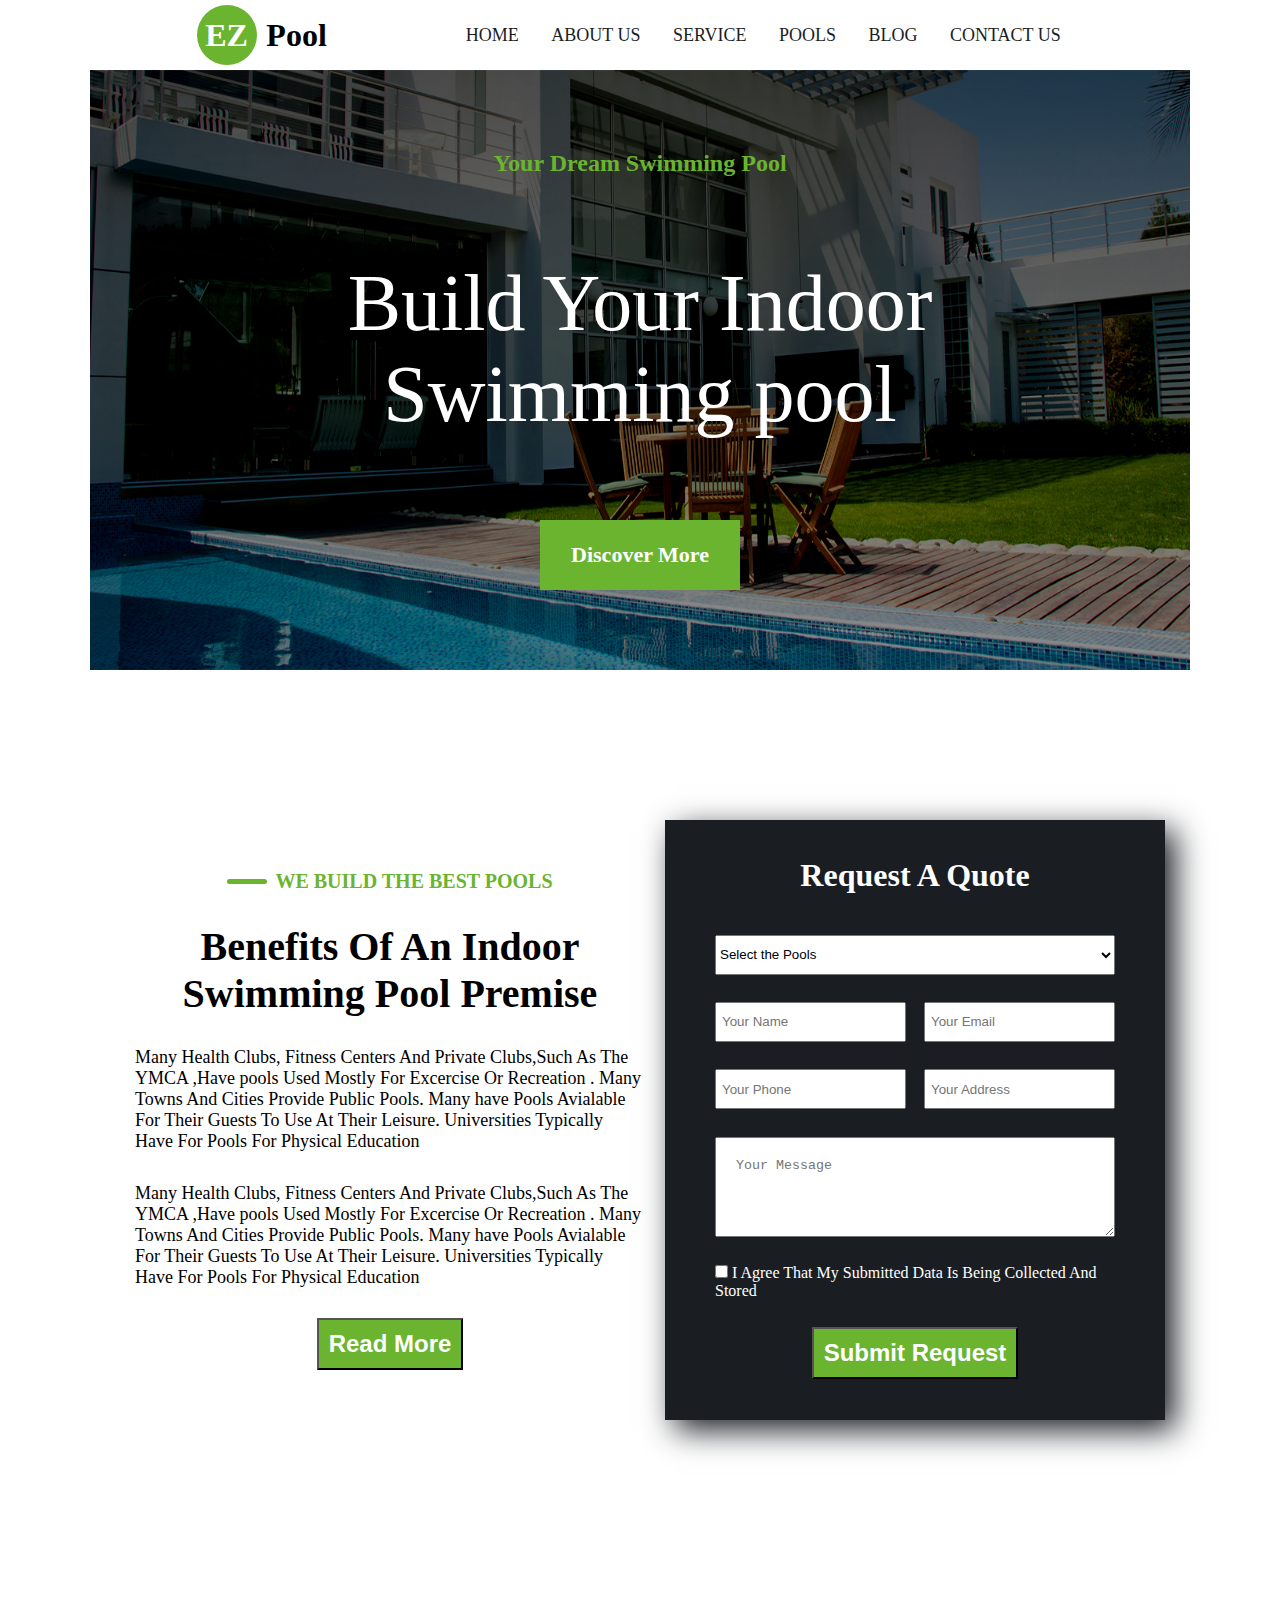
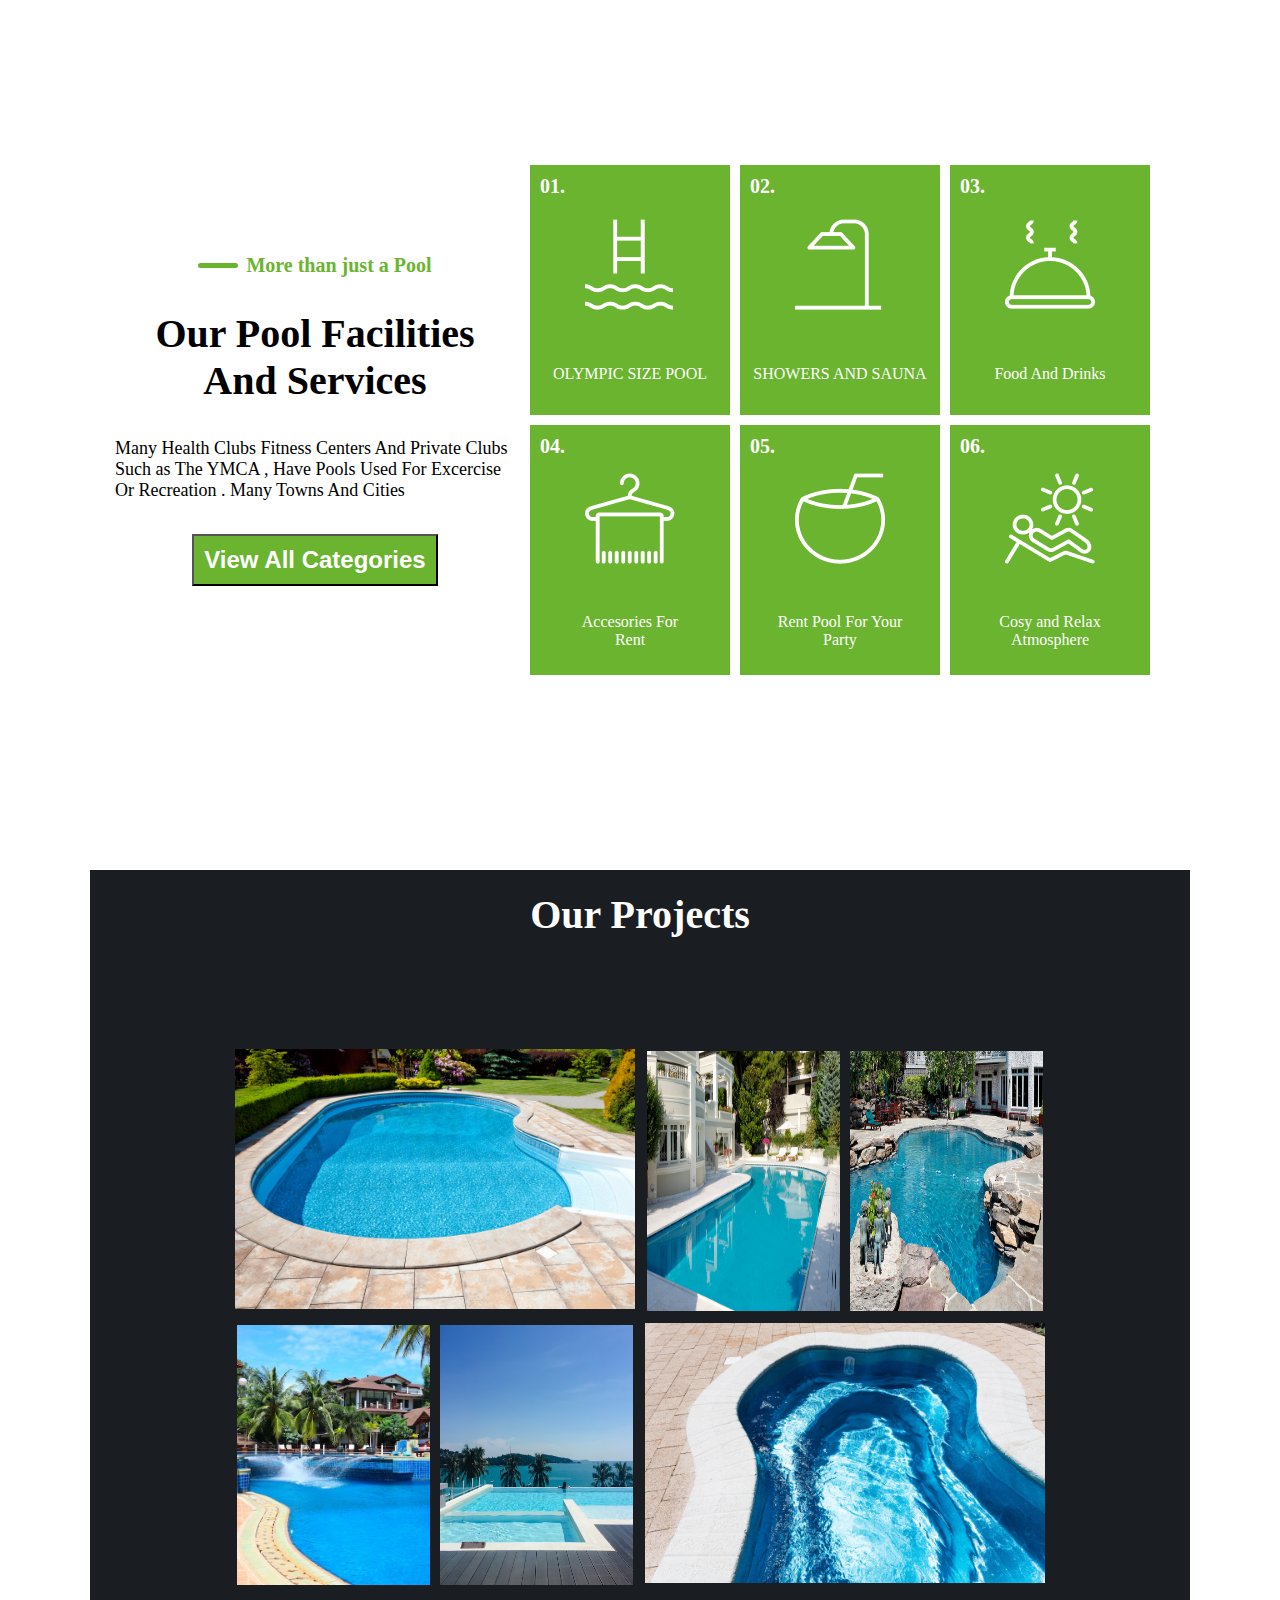
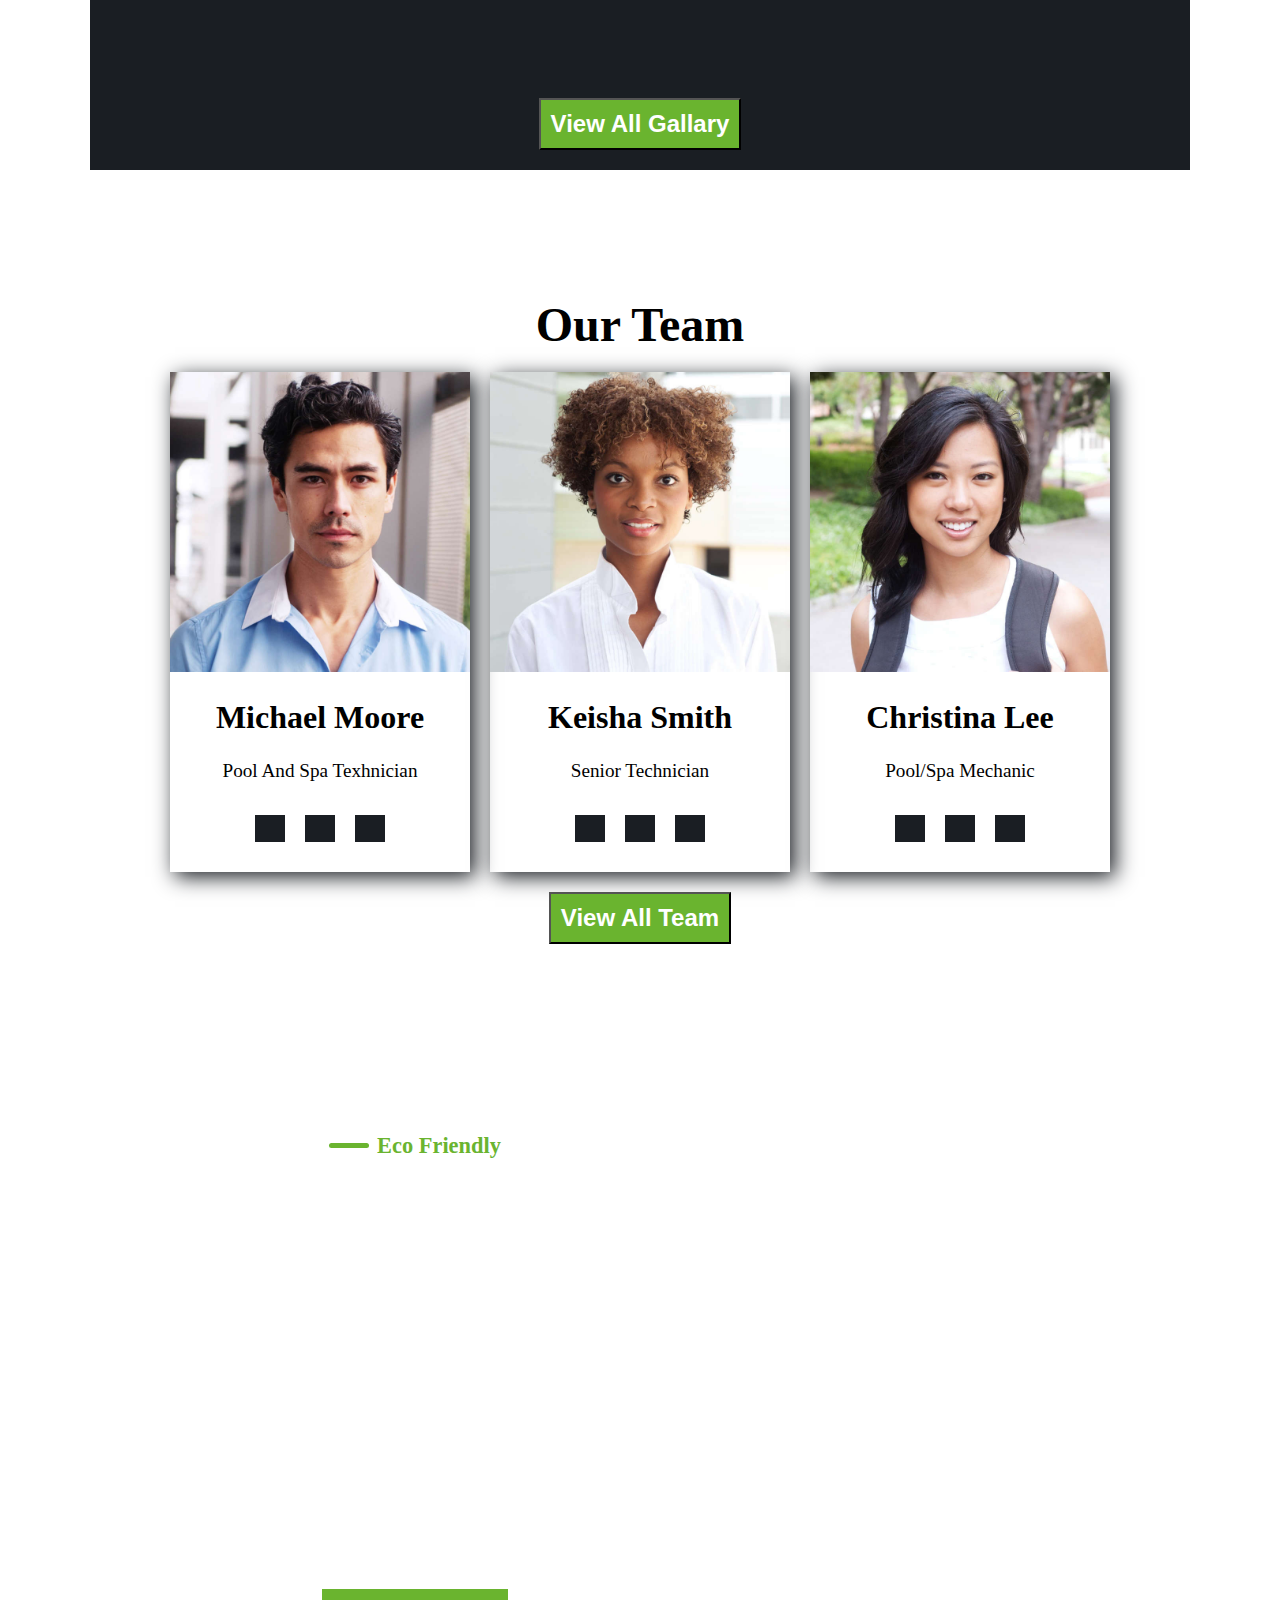
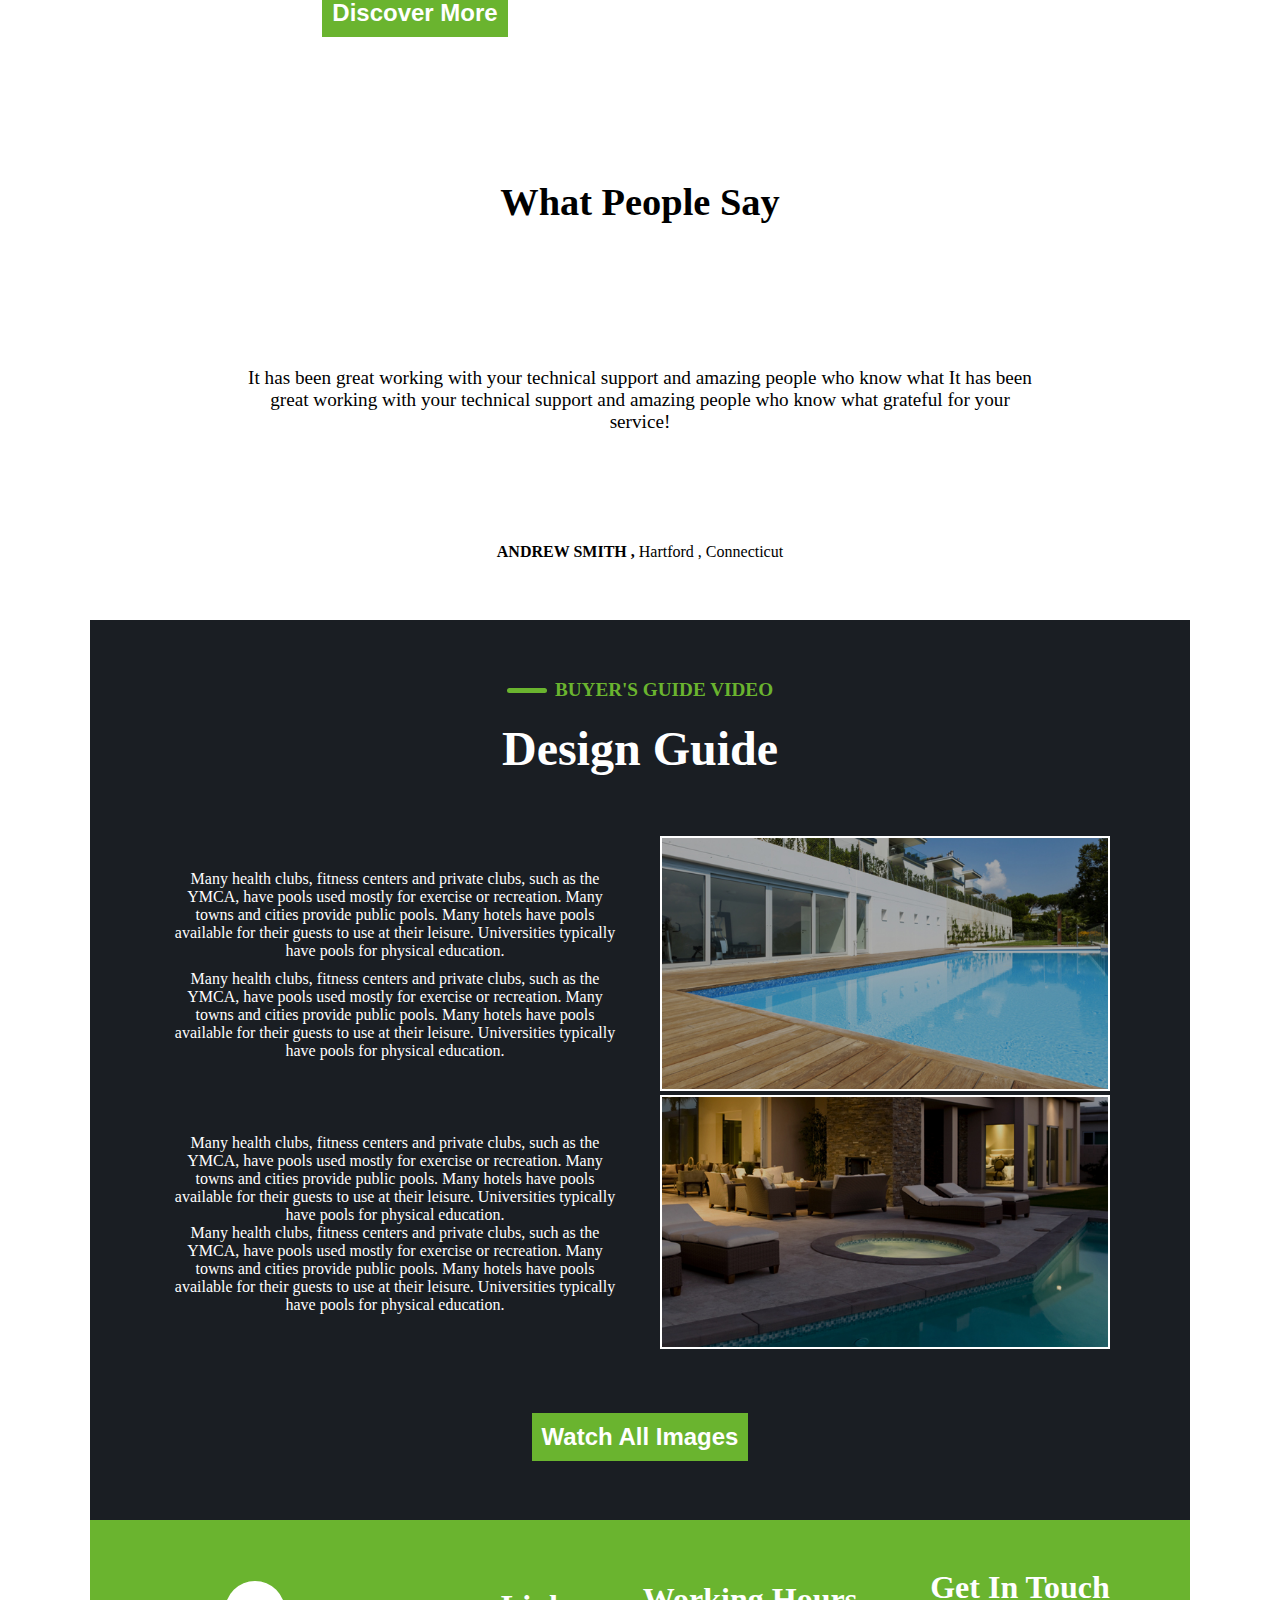
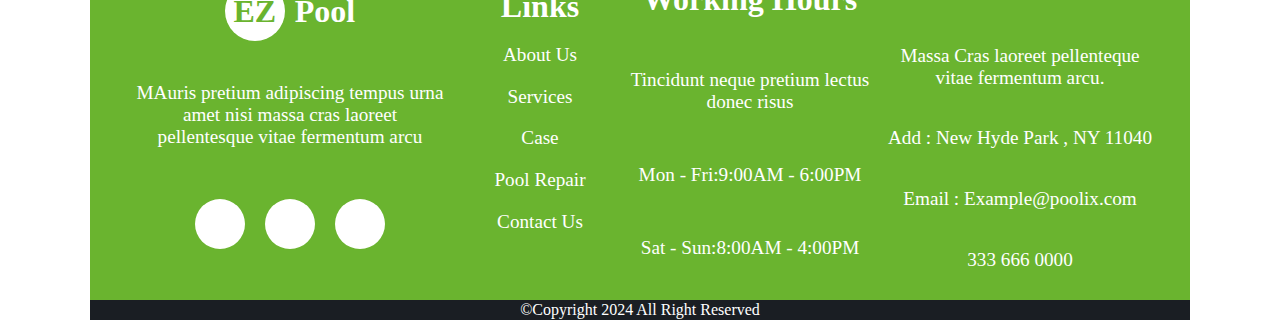
<file: index.html>
<!DOCTYPE html>
<html lang="en">
  <head>
    <meta charset="UTF-8" />
    <meta name="viewport" content="width=device-width, initial-scale=1.0" />
    <title>Swimming-pool</title>
    <link
      rel="stylesheet"
      href="https://cdnjs.cloudflare.com/ajax/libs/font-awesome/6.5.1/css/all.min.css"
      integrity="sha512-DTOQO9RWCH3ppGqcWaEA1BIZOC6xxalwEsw9c2QQeAIftl+Vegovlnee1c9QX4TctnWMn13TZye+giMm8e2LwA=="
      crossorigin="anonymous"
      referrerpolicy="no-referrer"
    />
    <link rel="stylesheet" href="index.css" />
  </head>
  <body>
    <div class="wrapper">
      <div class="home flex">
        <div class="home_nav flex">
          <div class="home_nav_logo flex">
            <div class="nav_logo flex">EZ</div>
            <div class="nav_description">Pool</div>
          </div>
          <div class="home_nav_link flex">
            <div class="Home">
              <a href="index.html">HOME</a>
            </div>
            <div class="about">
              <a href="about.html">ABOUT US</a>
            </div>
            <div class="service">
              <a href="service.html">SERVICE</a>
            </div>
            <div class="pool">
              <a href="pool.html">POOLS</a>
            </div>
            <div class="blog">
              <a href="blog.html">BLOG</a>
            </div>
            <div class="contact">
              <a href="contact.html">CONTACT US</a>
            </div>
          </div>
          <div class="nav_bar_link">
            <i class="fa-solid fa-bars"></i>
          </div>
          <div class="nav_bar_link_changer hidden">
            <div class="nav_bar_link_changer_icon flex">
              <div class="cross flex">
                <i class="crossmarked fa-solid fa-xmark"></i>
              </div>

              <div class="Home">
                <a href="index.html">HOME</a>
              </div>
              <div class="about">
                <a href="about.html">ABOUT US</a>
              </div>
              <div class="service">
                <a href="service.html">SERVICE</a>
              </div>
              <div class="pool">
                <a href="pool.html">POOLS</a>
              </div>
              <div class="blog">
                <a href="blog.html">BLOG</a>
              </div>
              <div class="contact">
                <a href="contact.html">CONTACT US</a>
              </div>
            </div>
          </div>
        </div>

        <div class="home_hero_section flex">
          <img
            loading="eager"
            class="hero_image"
            src="./assets/home_hero_section.png"
            alt="Hero section Image"
          />
          <div class="hero_description flex">
            <div class="hero_heading1">Your Dream Swimming Pool</div>
            <div class="hero_heading2">Build Your Indoor Swimming pool</div>
            <div class="hero_button flex">
              <span>Discover More</span>
            </div>
          </div>
        </div>
        <div class="home_benefits_requests flex">
          <div class="benefits flex">
            <div class="benefits_header flex">
              <div class="benefits_rectangle"></div>
              <div class="benefits_header_para">WE BUILD THE BEST POOLS</div>
            </div>
            <div class="benefits_main">
              Benefits Of An Indoor Swimming Pool Premise
            </div>
            <div class="benefits_para1">
              Many Health Clubs, Fitness Centers And Private Clubs,Such As The
              YMCA ,Have pools Used Mostly For Excercise Or Recreation . Many
              Towns And Cities Provide Public Pools. Many have Pools Avialable
              For Their Guests To Use At Their Leisure. Universities Typically
              Have For Pools For Physical Education
            </div>
            <div class="benefits_para2">
              Many Health Clubs, Fitness Centers And Private Clubs,Such As The
              YMCA ,Have pools Used Mostly For Excercise Or Recreation . Many
              Towns And Cities Provide Public Pools. Many have Pools Avialable
              For Their Guests To Use At Their Leisure. Universities Typically
              Have For Pools For Physical Education
            </div>
            <div class="benefits_readMore">
              <button>Read More</button>
            </div>
          </div>
          <div class="request flex">
            <h1>Request A Quote</h1>
            <form class="flex request_form">
              <div class="form_pool">
                <select name="Pools" id="">
                  <option value="#">Select the Pools</option>
                  <option value="Normal Pool">Normal Pool</option>
                  <option value="Fibreglass Pools">Fibreglass Pools</option>
                </select>
              </div>
              <div class="form_info flex">
                <input type="text" placeholder="Your Name" />
                <input type="text" placeholder="Your Email" />
              </div>
              <div class="form_addr flex">
                <input type="text" placeholder="Your Phone" />
                <input type="text" placeholder="Your Address" />
              </div>
              <div class="form_message flex">
                <textarea
                  name="Message"
                  cols="30"
                  rows="10"
                  placeholder="Your Message"
                ></textarea>
              </div>
              <div class="form_condition">
                <input type="checkbox" />
                <span
                  >I Agree That My Submitted Data Is Being Collected And
                  Stored</span
                >
              </div>
              <button>Submit Request</button>
            </form>
          </div>
        </div>
        <div class="services flex">
          <div class="services_categories flex">
            <div class="categories_header flex">
              <div class="categories_header_rectangle"></div>
              <div class="categories_header_description">
                More than just a Pool
              </div>
            </div>
            <div class="categories_main">
              Our Pool Facilities And <span>Services</span>
            </div>
            <div class="categories_description">
              Many Health Clubs Fitness Centers And Private Clubs Such as The
              YMCA , Have Pools Used For Excercise Or Recreation . Many Towns
              And Cities
            </div>
            <button>View All Categories</button>
          </div>
          <div class="services_details flex">
            <div class="services_box">
              <span class="num">01.</span>
              <div class="service_box_content flex">
                <img
                  loading="eager"
                  src="./assets/Link_1.png"
                  alt="Olympic Pool"
                />
                <div>OLYMPIC SIZE POOL</div>
              </div>
            </div>
            <div class="services_box">
              <span class="num">02.</span>
              <div class="service_box_content flex">
                <img loading="eager" src="./assets/Link_2.png" alt="SHOWERS" />
                <div>SHOWERS AND SAUNA</div>
              </div>
            </div>
            <div class="services_box">
              <span class="num">03.</span>
              <div class="service_box_content flex">
                <img loading="eager" src="./assets/Link_3.png" alt="Food" />
                <div>
                  <span>Food And Drinks</span>
                </div>
              </div>
            </div>
            <div class="services_box">
              <span class="num">04.</span>
              <div class="service_box_content flex">
                <img
                  loading="eager"
                  src="./assets/Link_4.png"
                  alt="Accesories"
                />
                <div class="box_content_descrip flex">
                  <span>Accesories For</span>
                  <span>Rent</span>
                </div>
              </div>
            </div>
            <div class="services_box">
              <span class="num">05.</span>
              <div class="service_box_content flex">
                <img
                  loading="eager"
                  src="./assets/Link_5.png"
                  alt="Rent Pool"
                />
                <div class="box_content_descrip flex">
                  <span>Rent Pool For Your</span>
                  <span>Party</span>
                </div>
              </div>
            </div>
            <div class="services_box">
              <span class="num">06.</span>
              <div class="service_box_content flex">
                <img
                  loading="eager"
                  src="./assets/Link_6.png"
                  alt="Cosy and Relax"
                />
                <div class="box_content_descrip flex">
                  <span>Cosy and Relax</span>
                  <span>Atmosphere</span>
                </div>
              </div>
            </div>
          </div>
        </div>
        <div class="home_projects flex">
          <h1>Our Projects</h1>
          <div class="projects_gallery flex">
            <div class="gallary_card gallary_card_full">
              <img loading="lazy" src="./assets/pool1.jpg" alt="Pool1" />
            </div>
            <div class="gallary_card flex gallary_card_half">
              <img loading="lazy" src="./assets/pool2.jpg" alt="Pool2" />

              <img loading="lazy" src="./assets/pool3.jpg" alt="Pool3" />
            </div>
            <div class="gallary_card flex gallary_card_half">
              <img loading="lazy" src="./assets/pool4.png" alt="Pool4" />

              <img loading="lazy" src="./assets/pool5.png" alt="Pool5" />
            </div>
            <div class="gallary_card gallary_card_full">
              <img loading="lazy" src="./assets/pool6.jpg" alt="Pool6" />
            </div>
          </div>
          <button>View All Gallary</button>
        </div>
        <div class="home_team flex">
          <h1>Our Team</h1>
          <div class="team_cards flex">
            <div class="team_card_info">
              <img loading="lazy" src="./assets/member1.jpg" alt="Michael" />

              <div class="card_info flex">
                <h2>Michael Moore</h2>
                <span>Pool And Spa Texhnician</span>
                <div class="card_info_links flex">
                  <div class="instagram">
                    <i
                      class="fa-brands fa-instagram"
                      style="color: #ffffff"
                    ></i>
                  </div>
                  <div class="x">
                    <i class="fa-brands fa-twitter" style="color: #ffffff"></i>
                  </div>
                  <div class="meta">
                    <i
                      class="fa-brands fa-facebook-f"
                      style="color: #ffffff"
                    ></i>
                  </div>
                </div>
              </div>
            </div>
            <div class="team_card_info">
              <img loading="lazy" src="./assets/member2.png" alt="Keisha" />

              <div class="card_info flex">
                <h2>Keisha Smith</h2>
                <span>Senior Technician</span>
                <div class="card_info_links flex">
                  <div class="instagram">
                    <i
                      class="fa-brands fa-instagram"
                      style="color: #ffffff"
                    ></i>
                  </div>
                  <div class="x">
                    <i class="fa-brands fa-twitter" style="color: #ffffff"></i>
                  </div>
                  <div class="meta">
                    <i
                      class="fa-brands fa-facebook-f"
                      style="color: #ffffff"
                    ></i>
                  </div>
                </div>
              </div>
            </div>
            <div class="team_card_info">
              <img loading="lazy" src="./assets/member3.png" alt="Christina" />

              <div class="card_info flex">
                <h2>Christina Lee</h2>
                <span>Pool/Spa Mechanic</span>
                <div class="card_info_links flex">
                  <div class="instagram">
                    <i
                      class="fa-brands fa-instagram"
                      style="color: #ffffff"
                    ></i>
                  </div>
                  <div class="x">
                    <i class="fa-brands fa-twitter" style="color: #ffffff"></i>
                  </div>
                  <div class="meta">
                    <i
                      class="fa-brands fa-facebook-f"
                      style="color: #ffffff"
                    ></i>
                  </div>
                </div>
              </div>
            </div>
          </div>
          <button>View All Team</button>
        </div>
        <div class="home_backyard">
          <img
            loading="lazy"
            src="./assets/Backyard_pool.jpg"
            alt="Backyard image"
          />
          <div class="backyard_content flex">
            <div class="backyard_header flex">
              <div class="backyard_header_rectangle"></div>
              <div class="backyard_header_description">Eco Friendly</div>
            </div>
            <div class="backyard_main">Backyard Pool Landscaping Idea</div>
            <div class="backyard_para">
              Many Health Clubs Fitness Centers And Private Clubs Such as The
              YMCA , Have Pools Used For Excercise Or Recreation . Many Towns
              And Cities Provide Public Pool . Many Have Pool Avialable for
              Their Guests To Use At Their Leisure .Universities Typiaclly Have
              Pools For Physical Education
            </div>
            <button>Discover More</button>
          </div>
        </div>
        <div class="people_reaction flex">
          <div class="people_reaction_header">What People Say</div>

          <div class="people_reaction_description flex">
            <div class="people_reaction_description_icon">
              <i class="fa-solid fa-quote-left" style="color: #6ab42f"></i>
            </div>
            <div class="people_reaction_description_content flex">
              <i class="fa-solid fa-left-long" style="color: #6ab42f"></i>
              <p>
                It has been great working with your technical support and
                amazing people who know what It has been great working with your
                technical support and amazing people who know what grateful for
                your service!
              </p>
              <i class="fa-solid fa-right-long" style="color: #6ab42f"></i>
            </div>
          </div>
          <div class="people_reaction_author flex">
            <span>ANDREW SMITH&nbsp;,&nbsp;</span>
            <p>Hartford , Connecticut</p>
          </div>
        </div>

        <div class="home_design_guide flex">
          <div class="home_design_guide_header flex">
            <div class="home_design_guide_header_video flex">
              <div class="home_design_guide_header_video_rectangle"></div>
              <div class="home_design_guide_header_video_description">
                BUYER'S GUIDE VIDEO
              </div>
            </div>
            <div class="home_design_guide_header_main">Design Guide</div>
          </div>
          <div class="home_design_guide_main">
            <div class="home_design_guide_main_upper flex">
              <div class="home_design_guide_main_upper_content flex">
                <p>
                  Many health clubs, fitness centers and private clubs, such as
                  the YMCA, have pools used mostly for exercise or recreation.
                  Many towns and cities provide public pools. Many hotels have
                  pools available for their guests to use at their leisure.
                  Universities typically have pools for physical education.
                </p>
                <p>
                  Many health clubs, fitness centers and private clubs, such as
                  the YMCA, have pools used mostly for exercise or recreation.
                  Many towns and cities provide public pools. Many hotels have
                  pools available for their guests to use at their leisure.
                  Universities typically have pools for physical education.
                </p>
              </div>
              <div class="home_design_guide_main_upper_image">
                <img
                  src="./assets/designguide1.jpg"
                  alt=""
                />
              </div>
            </div>
            <div class="home_design_guide_main_lower flex">
              <div class="home_design_guide_main_lower_content">
                <p>
                  Many health clubs, fitness centers and private clubs, such as
                  the YMCA, have pools used mostly for exercise or recreation.
                  Many towns and cities provide public pools. Many hotels have
                  pools available for their guests to use at their leisure.
                  Universities typically have pools for physical education.
                </p>
                <p>
                  Many health clubs, fitness centers and private clubs, such as
                  the YMCA, have pools used mostly for exercise or recreation.
                  Many towns and cities provide public pools. Many hotels have
                  pools available for their guests to use at their leisure.
                  Universities typically have pools for physical education.
                </p>
              </div>
              <div class="home_design_guide_main_lower_image">
                <img
                  src="./assets/designguide2.jpg"
                  alt=""
                />
              </div>
            </div>
          </div>
          <button>Watch All Images</button>
        </div>

        <div class="footer flex">
          <div class="footer_content flex">
            <div class="footer_about flex">
              <div class="footer_about_main home_nav_logo flex">
                <div class="nav_logo flex">EZ</div>
                <div class="nav_description">Pool</div>
              </div>
              <p>
                MAuris pretium adipiscing tempus urna amet nisi massa cras
                laoreet pellentesque vitae fermentum arcu
              </p>
              <div class="footer_about_links flex">
                <div class="foooter_facebook flex">
                  <i class="fa-brands fa-facebook-f" style="color: #6ab42f"></i>
                </div>
                <div class="footer_x flex">
                  <i class="fa-brands fa-twitter" style="color: #6ab42f"></i>
                </div>
                <div class="footer_linkden flex">
                  <i
                    class="fa-brands fa-linkedin-in"
                    style="color: #6ab42f"
                  ></i>
                </div>
              </div>
            </div>
            <div class="footer_link flex">
              <h1>Links</h1>
              <div class="footer_links flex">
                <span>About Us </span>
                <span>Services</span>
                <span>Case</span>
                <span>Pool Repair</span>
                <span>Contact Us</span>
              </div>
            </div>
            <div class="footer_hours flex">
              <h1>Working Hours</h1>
              <p>Tincidunt neque pretium lectus donec risus</p>
              <span>Mon - Fri:9:00AM - 6:00PM</span>
              <span>Sat - Sun:8:00AM - 4:00PM</span>
            </div>
            <div class="footer_contact flex">
              <h1>Get In Touch</h1>
              <p>Massa Cras laoreet pellenteque vitae fermentum arcu.</p>
              <span>Add : New Hyde Park , NY 11040</span>
              <span>Email : Example@poolix.com</span>
              <span>333 666 0000</span>
            </div>
          </div>
          <div class="footer_copyright flex">
            <span> &copy;Copyright 2024 All Right Reserved </span>
          </div>
        </div>
      </div>
    </div>
    <script src="index.js"></script>
  </body>
</html>
</file>
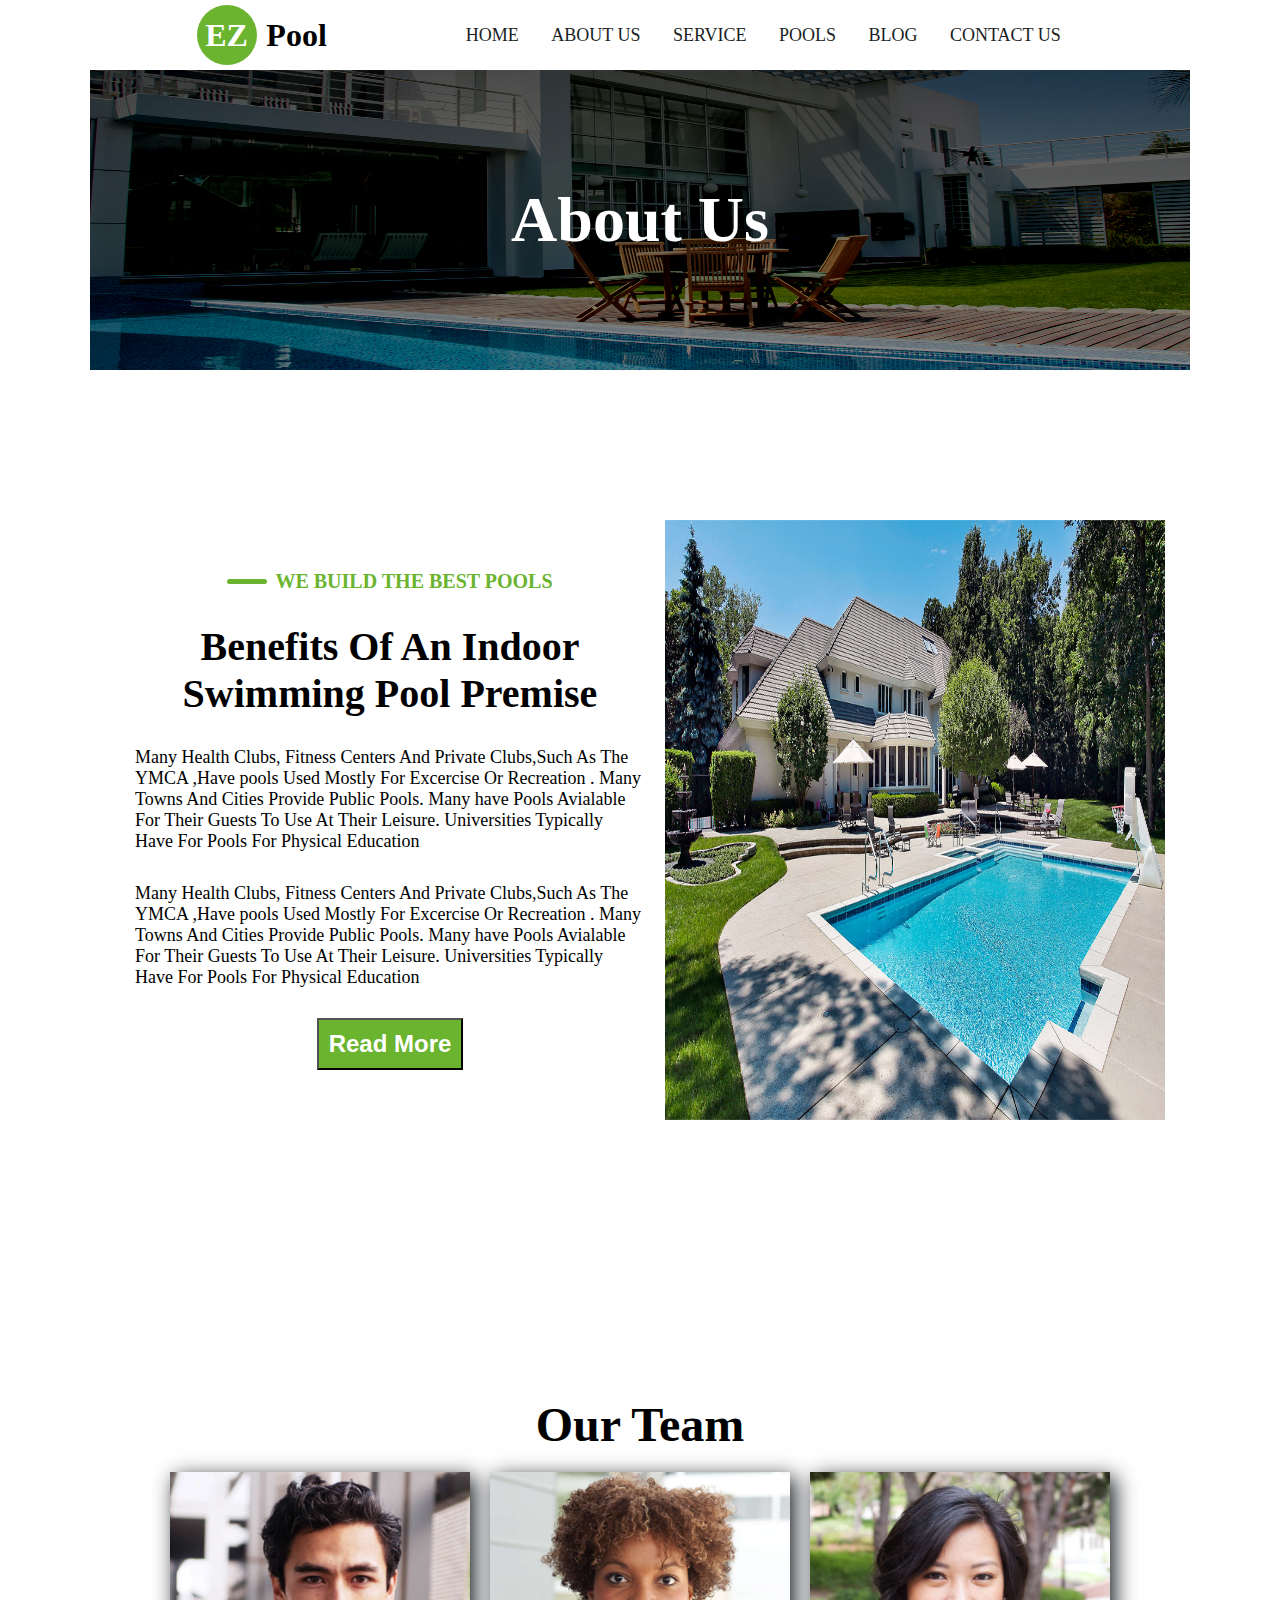
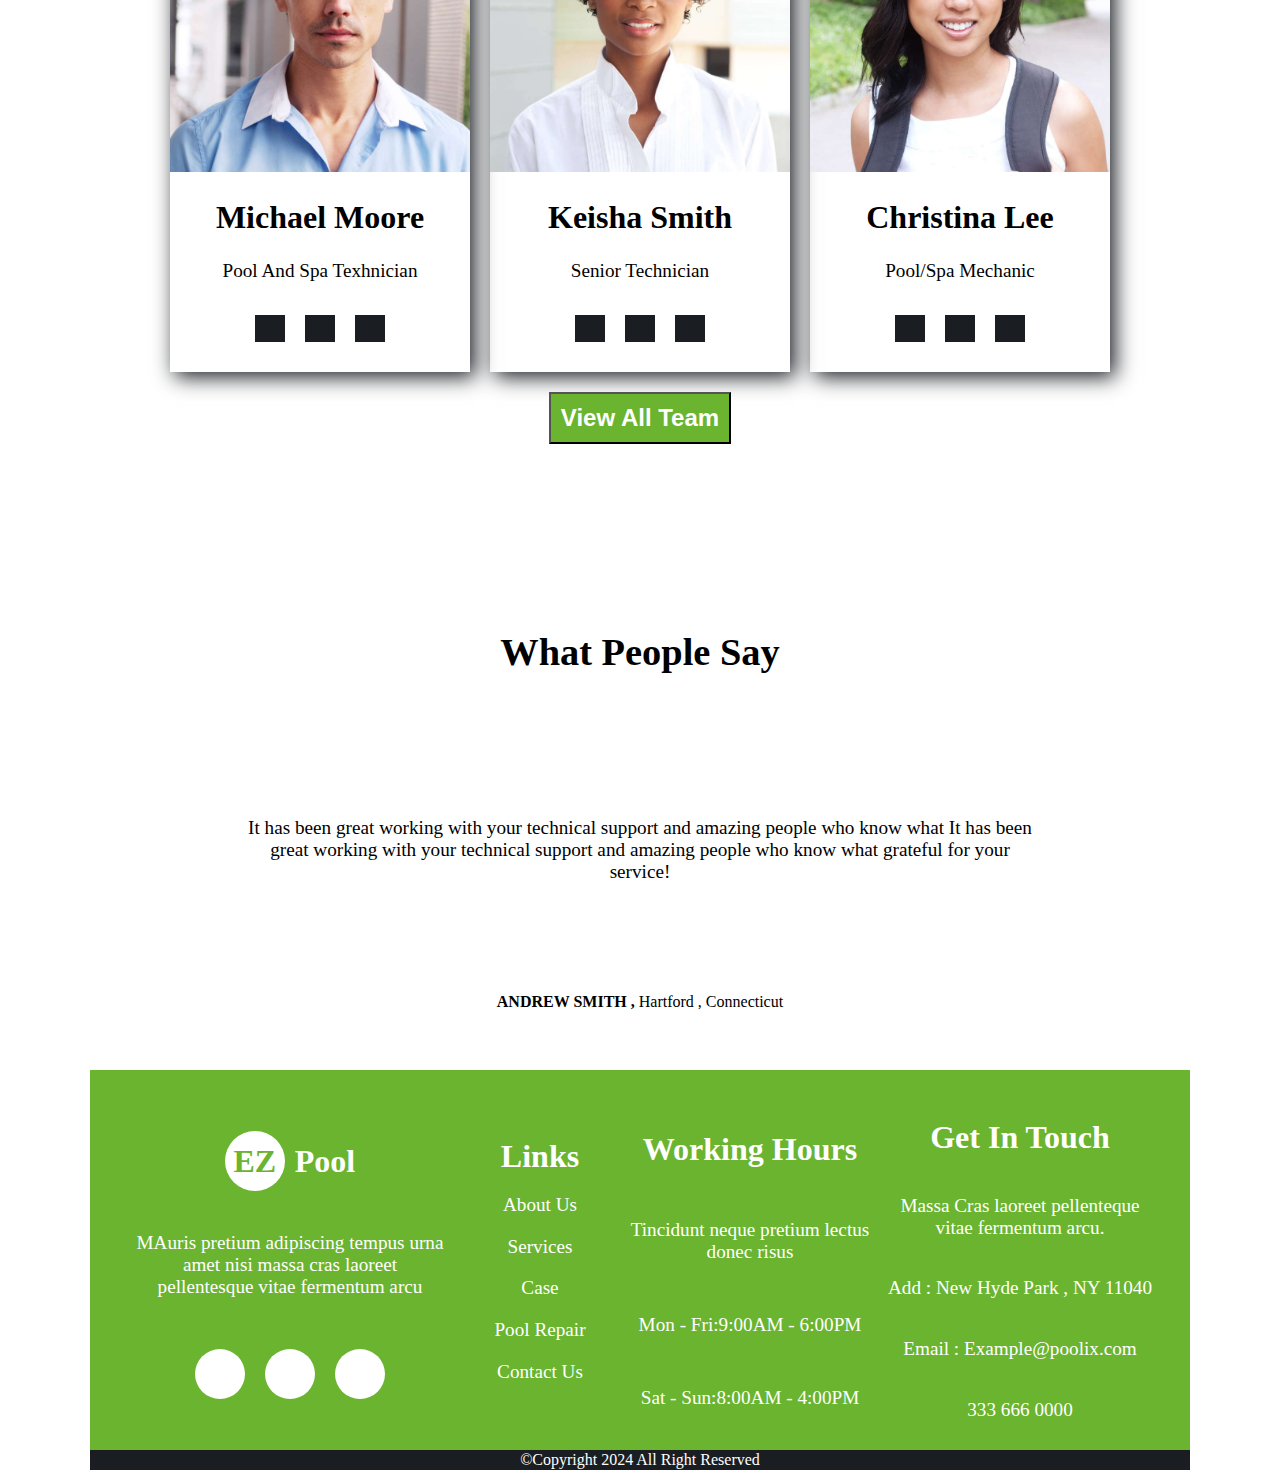
<file: about.html>
<!DOCTYPE html>
<html lang="en">
  <head>
    <meta charset="UTF-8" />
    <meta name="viewport" content="width=device-width, initial-scale=1.0" />
    <title>About us</title>
    <link
      rel="stylesheet"
      href="https://cdnjs.cloudflare.com/ajax/libs/font-awesome/6.5.1/css/all.min.css"
      integrity="sha512-DTOQO9RWCH3ppGqcWaEA1BIZOC6xxalwEsw9c2QQeAIftl+Vegovlnee1c9QX4TctnWMn13TZye+giMm8e2LwA=="
      crossorigin="anonymous"
      referrerpolicy="no-referrer"
    />
    <link rel="stylesheet" href="index.css" />
  </head>
  <body>
    <div class="wrapper">
      <div class="about_page home">
        <div class="home_nav flex">
          <div class="home_nav_logo flex">
            <div class="nav_logo flex">EZ</div>
            <div class="nav_description">Pool</div>
          </div>
          <div class="home_nav_link flex">
            <div class="Home">
              <a href="index.html">HOME</a>
            </div>
            <div class="about">
              <a href="about.html">ABOUT US</a>
            </div>
            <div class="service">
              <a href="service.html">SERVICE</a>
            </div>
            <div class="pool">
              <a href="pool.html">POOLS</a>
            </div>
            <div class="blog">
              <a href="blog.html">BLOG</a>
            </div>
            <div class="contact">
              <a href="contact.html">CONTACT US</a>
            </div>
          </div>
          <div class="nav_bar_link">
            <i class="fa-solid fa-bars"></i>
          </div>
          <div class="nav_bar_link_changer hidden">
            <div class="nav_bar_link_changer_icon flex">
              <div class="cross flex">
                <i class="crossmarked fa-solid fa-xmark"></i>
              </div>

              <div class="Home">
                <a href="index.html">HOME</a>
              </div>
              <div class="about">
                <a href="about.html">ABOUT US</a>
              </div>
              <div class="service">
                <a href="service.html">SERVICE</a>
              </div>
              <div class="pool">
                <a href="pool.html">POOLS</a>
              </div>
              <div class="blog">
                <a href="blog.html">BLOG</a>
              </div>
              <div class="contact">
                <a href="contact.html">CONTACT US</a>
              </div>
            </div>
          </div>
        </div>
        <div class="about_hero_section flex">
          <img
            loading="eager"
            src="assets/home_hero_section.png"
            alt="Hero section Image"
          />
          <div class="about_hero_description flex">
            <h1>About Us</h1>
          </div>
        </div>
        <div class="home_benefits_requests flex">
          <div class="benefits flex">
            <div class="benefits_header flex">
              <div class="benefits_rectangle"></div>
              <div class="benefits_header_para">WE BUILD THE BEST POOLS</div>
            </div>
            <div class="benefits_main">
              Benefits Of An Indoor Swimming Pool Premise
            </div>
            <div class="benefits_para1">
              Many Health Clubs, Fitness Centers And Private Clubs,Such As The
              YMCA ,Have pools Used Mostly For Excercise Or Recreation . Many
              Towns And Cities Provide Public Pools. Many have Pools Avialable
              For Their Guests To Use At Their Leisure. Universities Typically
              Have For Pools For Physical Education
            </div>
            <div class="benefits_para2">
              Many Health Clubs, Fitness Centers And Private Clubs,Such As The
              YMCA ,Have pools Used Mostly For Excercise Or Recreation . Many
              Towns And Cities Provide Public Pools. Many have Pools Avialable
              For Their Guests To Use At Their Leisure. Universities Typically
              Have For Pools For Physical Education
            </div>
            <div class="benefits_readMore">
              <button>Read More</button>
            </div>
          </div>
          <div class="about_request_replacement flex">
            <img src="./assets/aboutimg.png" alt="" />
          </div>
        </div>
        <div class="home_team flex">
          <h1>Our Team</h1>
          <div class="team_cards flex">
            <div class="team_card_info">
              <img loading="lazy" src="./assets/member1.jpg" alt="Michael" />

              <div class="card_info flex">
                <h2>Michael Moore</h2>
                <span>Pool And Spa Texhnician</span>
                <div class="card_info_links flex">
                  <div class="instagram">
                    <i
                      class="fa-brands fa-instagram"
                      style="color: #ffffff"
                    ></i>
                  </div>
                  <div class="x">
                    <i class="fa-brands fa-twitter" style="color: #ffffff"></i>
                  </div>
                  <div class="meta">
                    <i
                      class="fa-brands fa-facebook-f"
                      style="color: #ffffff"
                    ></i>
                  </div>
                </div>
              </div>
            </div>
            <div class="team_card_info">
              <img loading="lazy" src="./assets/member2.png" alt="Keisha" />

              <div class="card_info flex">
                <h2>Keisha Smith</h2>
                <span>Senior Technician</span>
                <div class="card_info_links flex">
                  <div class="instagram">
                    <i
                      class="fa-brands fa-instagram"
                      style="color: #ffffff"
                    ></i>
                  </div>
                  <div class="x">
                    <i class="fa-brands fa-twitter" style="color: #ffffff"></i>
                  </div>
                  <div class="meta">
                    <i
                      class="fa-brands fa-facebook-f"
                      style="color: #ffffff"
                    ></i>
                  </div>
                </div>
              </div>
            </div>
            <div class="team_card_info">
              <img loading="lazy" src="./assets/member3.png" alt="Christina" />

              <div class="card_info flex">
                <h2>Christina Lee</h2>
                <span>Pool/Spa Mechanic</span>
                <div class="card_info_links flex">
                  <div class="instagram">
                    <i
                      class="fa-brands fa-instagram"
                      style="color: #ffffff"
                    ></i>
                  </div>
                  <div class="x">
                    <i class="fa-brands fa-twitter" style="color: #ffffff"></i>
                  </div>
                  <div class="meta">
                    <i
                      class="fa-brands fa-facebook-f"
                      style="color: #ffffff"
                    ></i>
                  </div>
                </div>
              </div>
            </div>
          </div>
          <button>View All Team</button>
        </div>
        <div class="people_reaction flex">
          <div class="people_reaction_header">What People Say</div>

          <div class="people_reaction_description flex">
            <div class="people_reaction_description_icon">
              <i class="fa-solid fa-quote-left" style="color: #6ab42f"></i>
            </div>
            <div class="people_reaction_description_content flex">
              <i class="fa-solid fa-left-long" style="color: #6ab42f"></i>
              <p>
                It has been great working with your technical support and
                amazing people who know what It has been great working with your
                technical support and amazing people who know what grateful for
                your service!
              </p>
              <i class="fa-solid fa-right-long" style="color: #6ab42f"></i>
            </div>
          </div>
          <div class="people_reaction_author flex">
            <span>ANDREW SMITH&nbsp;,&nbsp;</span>
            <p>Hartford , Connecticut</p>
          </div>
        </div>
        <div class="footer flex">
          <div class="footer_content flex">
            <div class="footer_about flex">
              <div class="footer_about_main home_nav_logo flex">
                <div class="nav_logo flex">EZ</div>
                <div class="nav_description">Pool</div>
              </div>
              <p>
                MAuris pretium adipiscing tempus urna amet nisi massa cras
                laoreet pellentesque vitae fermentum arcu
              </p>
              <div class="footer_about_links flex">
                <div class="foooter_facebook flex">
                  <i class="fa-brands fa-facebook-f" style="color: #6ab42f"></i>
                </div>
                <div class="footer_x flex">
                  <i class="fa-brands fa-twitter" style="color: #6ab42f"></i>
                </div>
                <div class="footer_linkden flex">
                  <i
                    class="fa-brands fa-linkedin-in"
                    style="color: #6ab42f"
                  ></i>
                </div>
              </div>
            </div>
            <div class="footer_link flex">
              <h1>Links</h1>
              <div class="footer_links flex">
                <span>About Us </span>
                <span>Services</span>
                <span>Case</span>
                <span>Pool Repair</span>
                <span>Contact Us</span>
              </div>
            </div>
            <div class="footer_hours flex">
              <h1>Working Hours</h1>
              <p>Tincidunt neque pretium lectus donec risus</p>
              <span>Mon - Fri:9:00AM - 6:00PM</span>
              <span>Sat - Sun:8:00AM - 4:00PM</span>
            </div>
            <div class="footer_contact flex">
              <h1>Get In Touch</h1>
              <p>Massa Cras laoreet pellenteque vitae fermentum arcu.</p>
              <span>Add : New Hyde Park , NY 11040</span>
              <span>Email : Example@poolix.com</span>
              <span>333 666 0000</span>
            </div>
          </div>
          <div class="footer_copyright flex">
            <span> &copy;Copyright 2024 All Right Reserved </span>
          </div>
        </div>
      </div>
    </div>
    <script src="index.js"></script>
  </body>
</html>
</file>
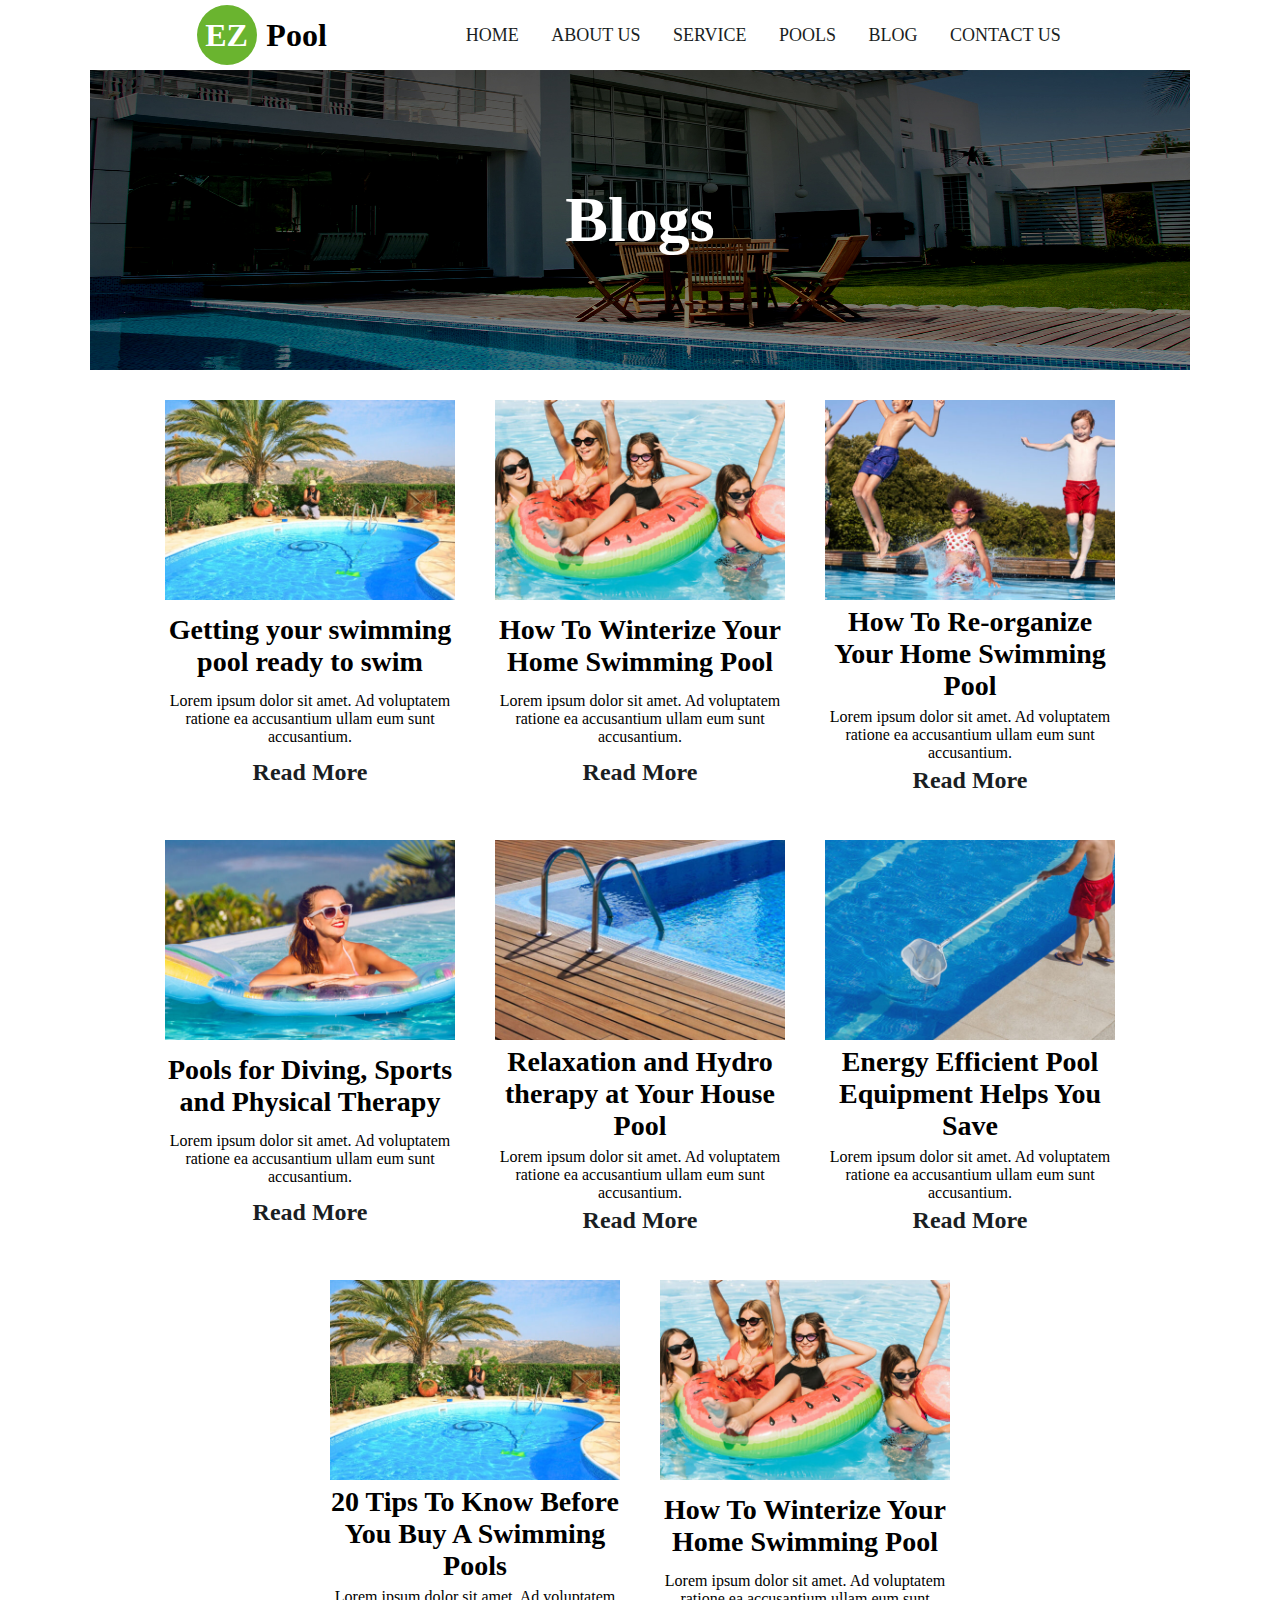
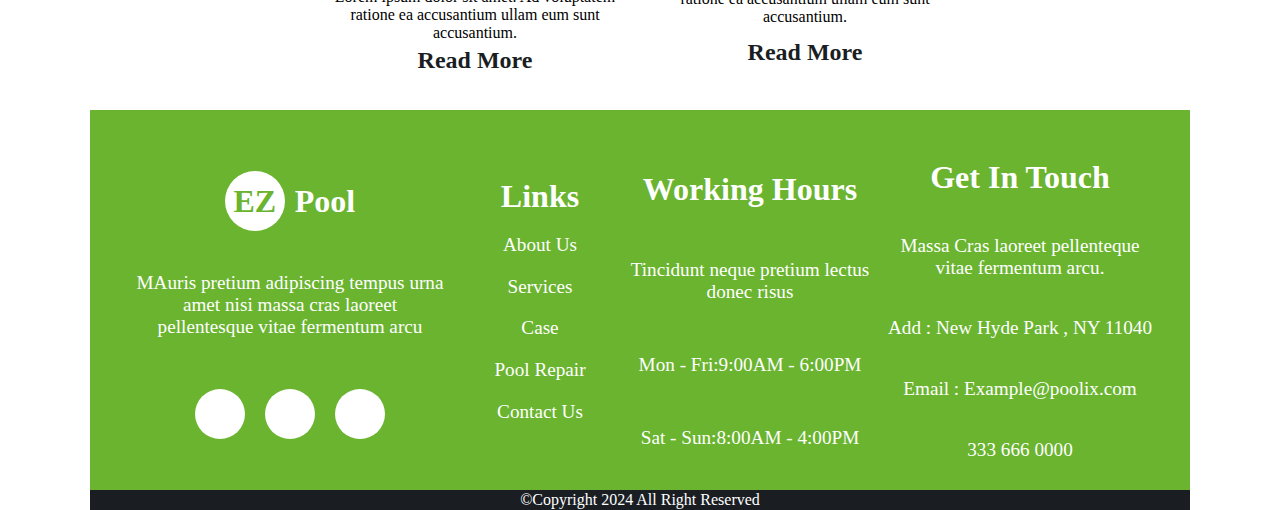
<file: blog.html>
<!DOCTYPE html>
<html lang="en">
  <head>
    <meta charset="UTF-8" />
    <meta name="viewport" content="width=device-width, initial-scale=1.0" />
    <title>Blogs</title>
    <link
      rel="stylesheet"
      href="https://cdnjs.cloudflare.com/ajax/libs/font-awesome/6.5.1/css/all.min.css"
      integrity="sha512-DTOQO9RWCH3ppGqcWaEA1BIZOC6xxalwEsw9c2QQeAIftl+Vegovlnee1c9QX4TctnWMn13TZye+giMm8e2LwA=="
      crossorigin="anonymous"
      referrerpolicy="no-referrer"
    />
    <link rel="stylesheet" href="index.css" />
  </head>
  <body>
    <div class="wrapper flex">
      <div class="blog_page flex">
        <div class="home_nav flex">
          <div class="home_nav_logo flex">
            <div class="nav_logo flex">EZ</div>
            <div class="nav_description">Pool</div>
          </div>
          <div class="home_nav_link flex">
            <div class="Home">
              <a href="index.html">HOME</a>
            </div>
            <div class="about">
              <a href="about.html">ABOUT US</a>
            </div>
            <div class="service">
              <a href="service.html">SERVICE</a>
            </div>
            <div class="pool">
              <a href="pool.html">POOLS</a>
            </div>
            <div class="blog">
              <a href="blog.html">BLOG</a>
            </div>
            <div class="contact">
              <a href="contact.html">CONTACT US</a>
            </div>
          </div>
          <div class="nav_bar_link">
            <i class="fa-solid fa-bars"></i>
          </div>
          <div class="nav_bar_link_changer hidden">
            <div class="nav_bar_link_changer_icon flex">
              <div class="cross flex">
                <i class="crossmarked fa-solid fa-xmark"></i>
              </div>

              <div class="Home">
                <a href="index.html">HOME</a>
              </div>
              <div class="about">
                <a href="about.html">ABOUT US</a>
              </div>
              <div class="service">
                <a href="service.html">SERVICE</a>
              </div>
              <div class="pool">
                <a href="pool.html">POOLS</a>
              </div>
              <div class="blog">
                <a href="blog.html">BLOG</a>
              </div>
              <div class="contact">
                <a href="contact.html">CONTACT US</a>
              </div>
            </div>
          </div>
        </div>
        <div class="about_hero_section flex">
          <img
            loading="eager"
            src="./assets/home_hero_section.png"
            alt="Hero section Image"
          />
          <div class="about_hero_description flex">
            <h1>Blogs</h1>
          </div>
        </div>
        <div class="blog_page_main flex">
          <div class="blog_page_card">
            <div class="blog_page_card_image">
              <img src="./assets/blog1.png" alt="Blog 1" />
            </div>
            <div class="blog_page_card_details flex">
              <h2>Getting your swimming pool ready to swim</h2>
              <p>
                Lorem ipsum dolor sit amet. Ad voluptatem ratione ea accusantium
                ullam eum sunt accusantium.
              </p>
              <div class="blog_page_card_icon flex">
                <a href="blogDetail.html">
                  Read More
                  <i class="fa-solid fa-right-long" style="color: #6ab42f"></i>
                </a>
              </div>
            </div>
          </div>
          <div class="blog_page_card">
            <div class="blog_page_card_image">
              <img src="./assets/blog2.png" alt="Blog 1" />
            </div>
            <div class="blog_page_card_details flex">
              <h2>How To Winterize Your Home Swimming Pool</h2>
              <p>
                Lorem ipsum dolor sit amet. Ad voluptatem ratione ea accusantium
                ullam eum sunt accusantium.
              </p>
              <div class="blog_page_card_icon flex">
                <a href="blogDetail.html">
                  Read More
                  <i class="fa-solid fa-right-long" style="color: #6ab42f"></i>
                </a>
              </div>
            </div>
          </div>
          <div class="blog_page_card">
            <div class="blog_page_card_image">
              <img src="./assets/blog3.png" alt="Blog 1" />
            </div>
            <div class="blog_page_card_details flex">
              <h2>How To Re-organize Your Home Swimming Pool</h2>
              <p>
                Lorem ipsum dolor sit amet. Ad voluptatem ratione ea accusantium
                ullam eum sunt accusantium.
              </p>
              <div class="blog_page_card_icon flex">
                <a href="blogDetail.html">
                  Read More
                  <i class="fa-solid fa-right-long" style="color: #6ab42f"></i>
                </a>
              </div>
            </div>
          </div>
          <div class="blog_page_card">
            <div class="blog_page_card_image">
              <img src="./assets/blog4.png" alt="Blog 1" />
            </div>
            <div class="blog_page_card_details flex">
              <h2>Pools for Diving, Sports and Physical Therapy</h2>
              <p>
                Lorem ipsum dolor sit amet. Ad voluptatem ratione ea accusantium
                ullam eum sunt accusantium.
              </p>
              <div class="blog_page_card_icon flex">
                <a href="blogDetail.html">
                  Read More
                  <i class="fa-solid fa-right-long" style="color: #6ab42f"></i>
                </a>
              </div>
            </div>
          </div>
          <div class="blog_page_card">
            <div class="blog_page_card_image">
              <img src="./assets/blog5.png" alt="Blog 1" />
            </div>
            <div class="blog_page_card_details flex">
              <h2>Relaxation and Hydro therapy at Your House Pool</h2>
              <p>
                Lorem ipsum dolor sit amet. Ad voluptatem ratione ea accusantium
                ullam eum sunt accusantium.
              </p>
              <div class="blog_page_card_icon flex">
                <a href="blogDetail.html">
                  Read More
                  <i class="fa-solid fa-right-long" style="color: #6ab42f"></i>
                </a>
              </div>
            </div>
          </div>
          <div class="blog_page_card">
            <div class="blog_page_card_image">
              <img src="./assets/blog6.png" alt="Blog 1" />
            </div>
            <div class="blog_page_card_details flex">
              <h2>Energy Efficient Pool Equipment Helps You Save</h2>
              <p>
                Lorem ipsum dolor sit amet. Ad voluptatem ratione ea accusantium
                ullam eum sunt accusantium.
              </p>
              <div class="blog_page_card_icon flex">
                <a href="blogDetail.html">
                  Read More
                  <i class="fa-solid fa-right-long" style="color: #6ab42f"></i>
                </a>
              </div>
            </div>
          </div>
          <div class="blog_page_card">
            <div class="blog_page_card_image">
              <img src="./assets/blog1.png" alt="Blog 1" />
            </div>
            <div class="blog_page_card_details flex">
              <h2>20 Tips To Know Before You Buy A Swimming Pools</h2>
              <p>
                Lorem ipsum dolor sit amet. Ad voluptatem ratione ea accusantium
                ullam eum sunt accusantium.
              </p>
              <div class="blog_page_card_icon flex">
                <a href="blogDetail.html">
                  Read More
                  <i class="fa-solid fa-right-long" style="color: #6ab42f"></i>
                </a>
              </div>
            </div>
          </div>
          <div class="blog_page_card">
            <div class="blog_page_card_image">
              <img src="./assets/blog2.png" alt="Blog 1" />
            </div>
            <div class="blog_page_card_details flex">
              <h2>How To Winterize Your Home Swimming Pool</h2>
              <p>
                Lorem ipsum dolor sit amet. Ad voluptatem ratione ea accusantium
                ullam eum sunt accusantium.
              </p>
              <div class="blog_page_card_icon flex">
                <a href="blogDetail.html">
                  Read More
                  <i class="fa-solid fa-right-long" style="color: #6ab42f"></i>
                </a>
              </div>
            </div>
          </div>
        </div>
        <div class="footer flex">
          <div class="footer_content flex">
            <div class="footer_about flex">
              <div class="footer_about_main home_nav_logo flex">
                <div class="nav_logo flex">EZ</div>
                <div class="nav_description">Pool</div>
              </div>
              <p>
                MAuris pretium adipiscing tempus urna amet nisi massa cras
                laoreet pellentesque vitae fermentum arcu
              </p>
              <div class="footer_about_links flex">
                <div class="foooter_facebook flex">
                  <i class="fa-brands fa-facebook-f" style="color: #6ab42f"></i>
                </div>
                <div class="footer_x flex">
                  <i class="fa-brands fa-twitter" style="color: #6ab42f"></i>
                </div>
                <div class="footer_linkden flex">
                  <i
                    class="fa-brands fa-linkedin-in"
                    style="color: #6ab42f"
                  ></i>
                </div>
              </div>
            </div>
            <div class="footer_link flex">
              <h1>Links</h1>
              <div class="footer_links flex">
                <span>About Us </span>
                <span>Services</span>
                <span>Case</span>
                <span>Pool Repair</span>
                <span>Contact Us</span>
              </div>
            </div>
            <div class="footer_hours flex">
              <h1>Working Hours</h1>
              <p>Tincidunt neque pretium lectus donec risus</p>
              <span>Mon - Fri:9:00AM - 6:00PM</span>
              <span>Sat - Sun:8:00AM - 4:00PM</span>
            </div>
            <div class="footer_contact flex">
              <h1>Get In Touch</h1>
              <p>Massa Cras laoreet pellenteque vitae fermentum arcu.</p>
              <span>Add : New Hyde Park , NY 11040</span>
              <span>Email : Example@poolix.com</span>
              <span>333 666 0000</span>
            </div>
          </div>
          <div class="footer_copyright flex">
            <span> &copy;Copyright 2024 All Right Reserved </span>
          </div>
        </div>
      </div>
    </div>
    <script src="index.js"></script>
  </body>
</html>
</file>
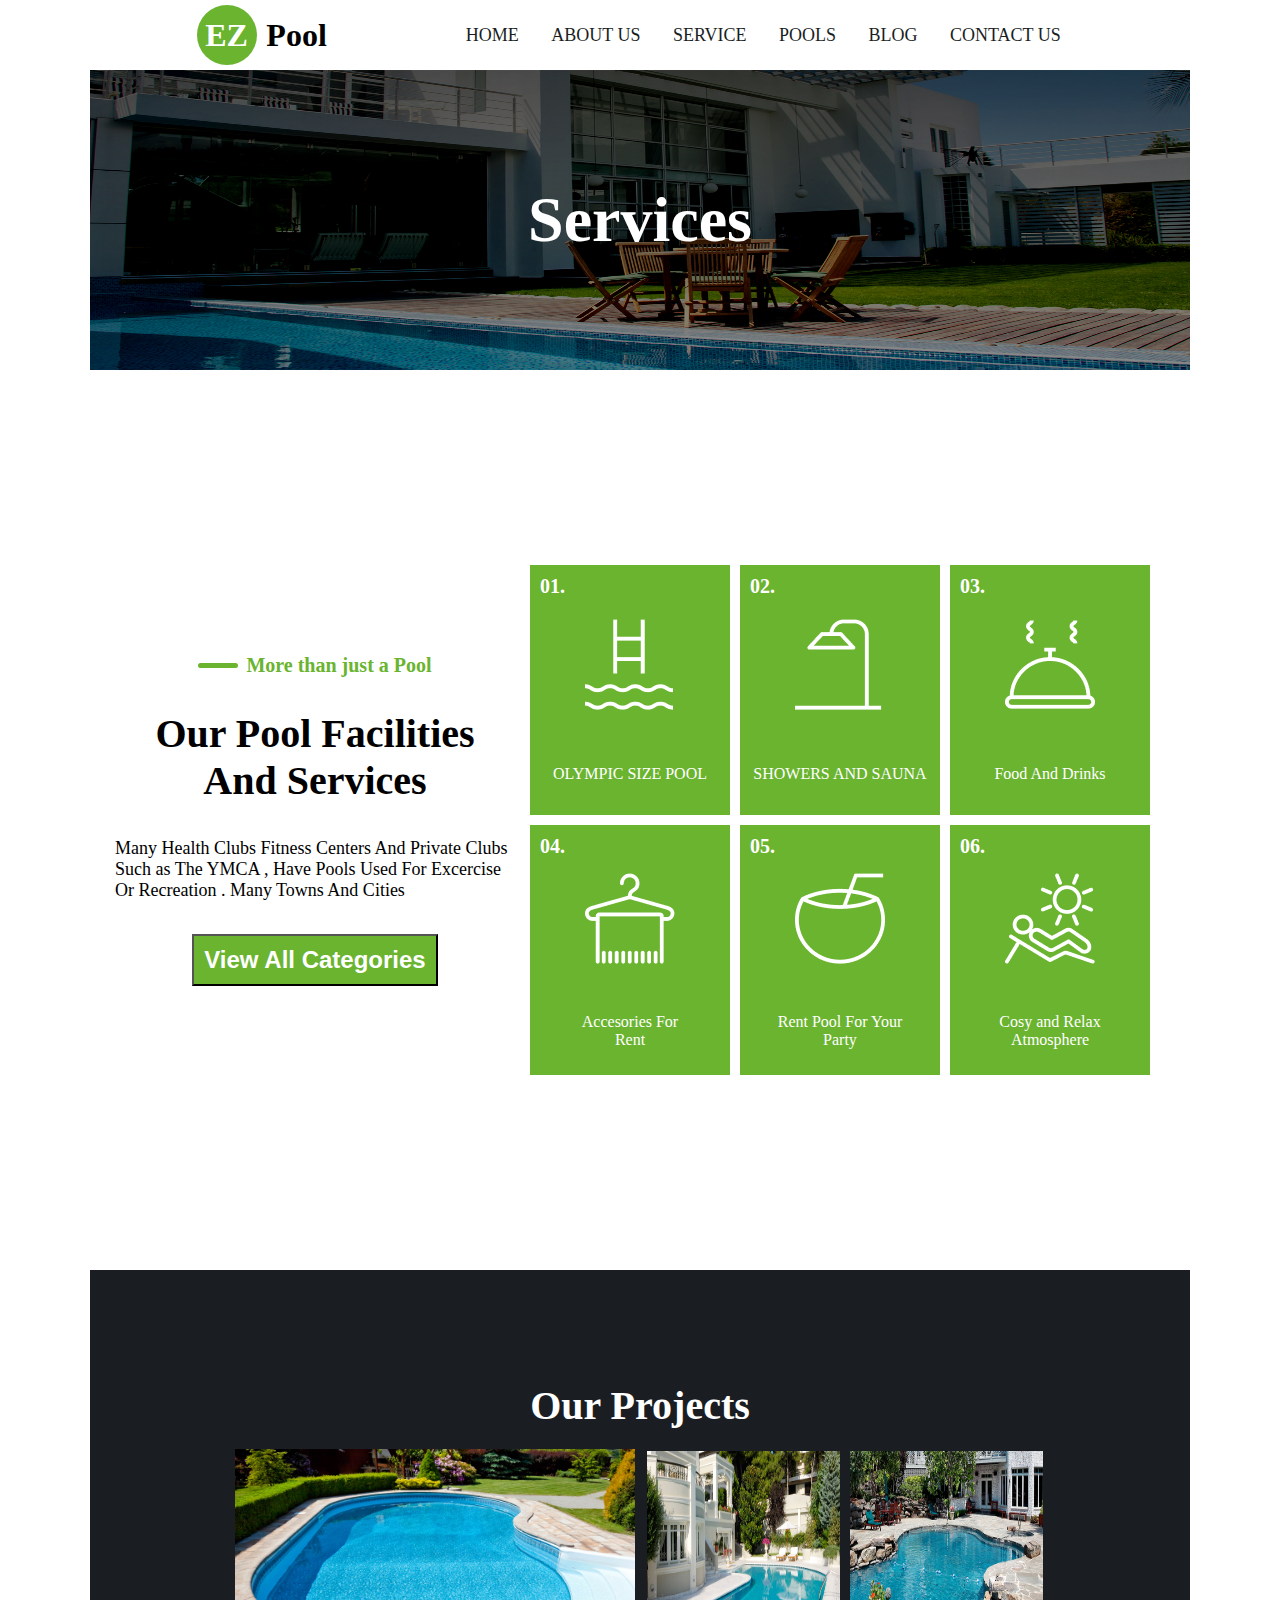
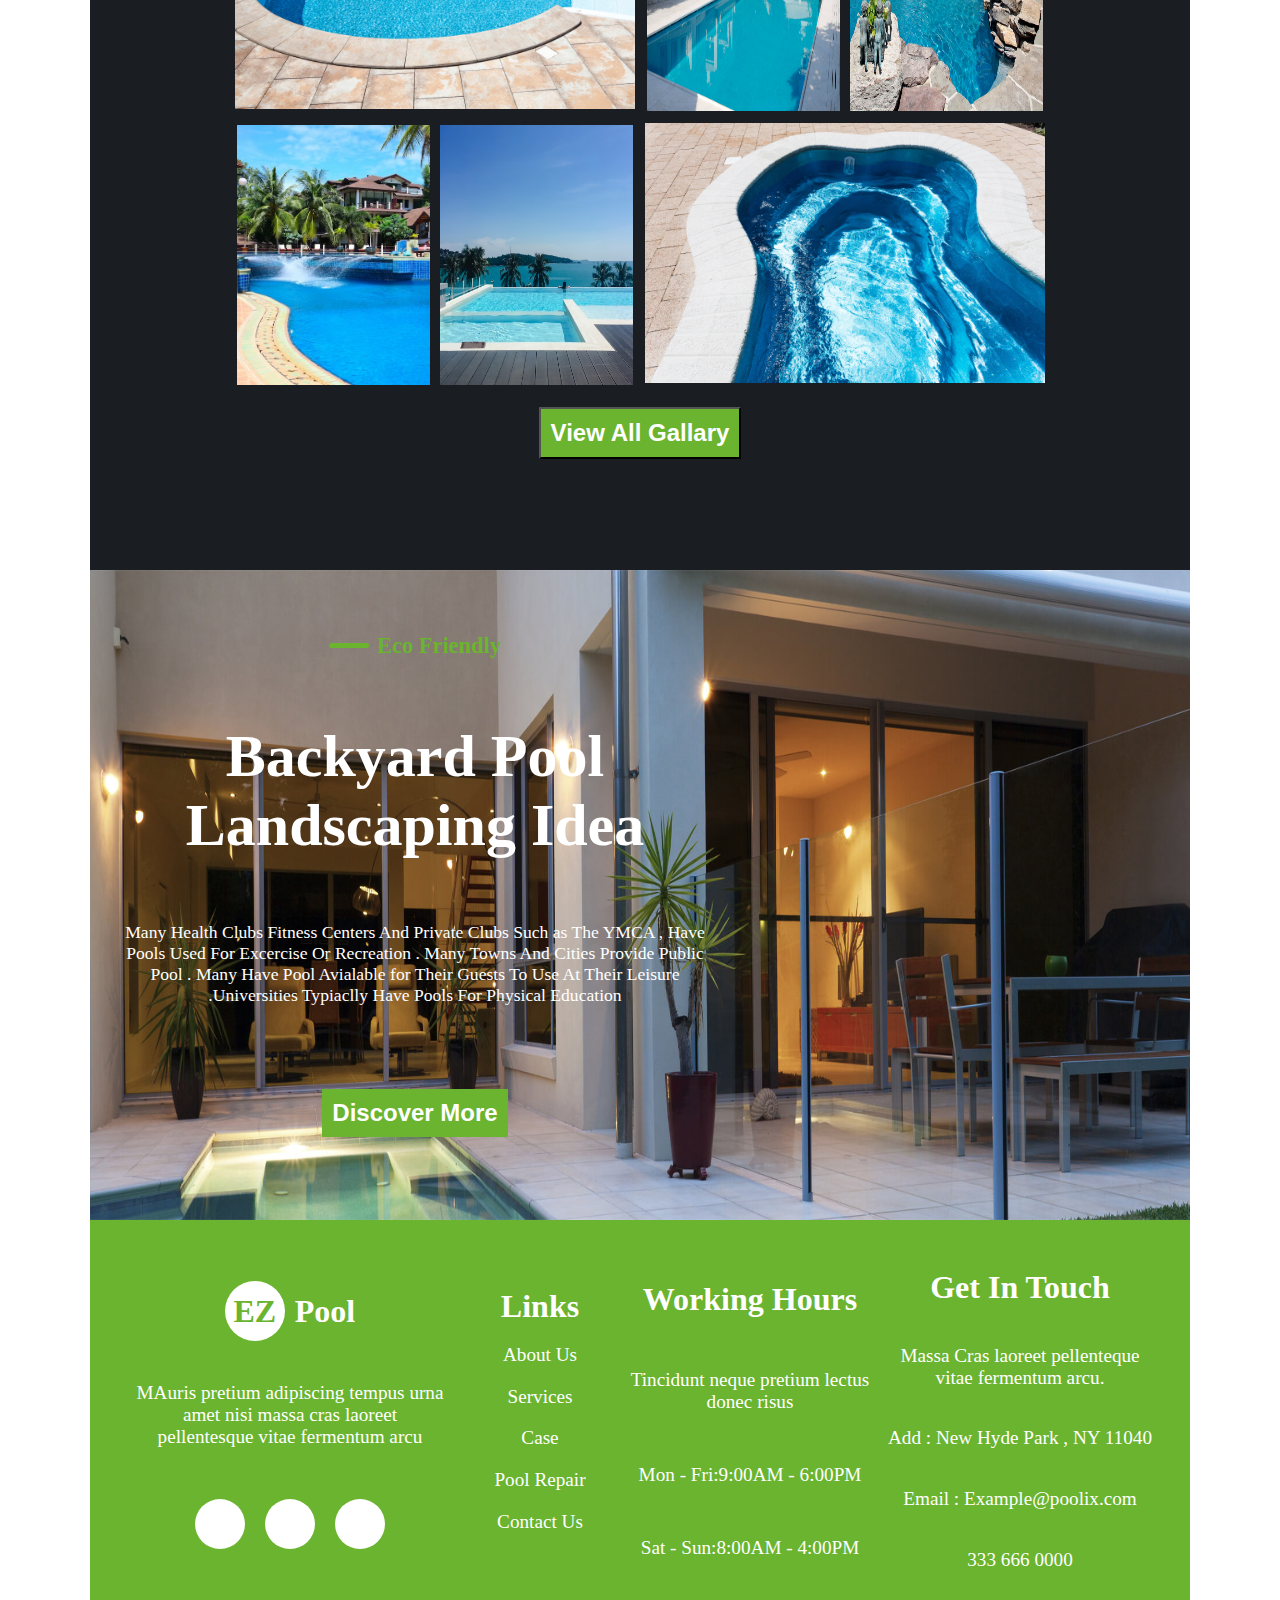
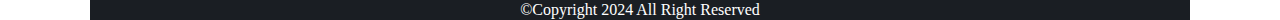
<file: service.html>
<!DOCTYPE html>
<html lang="en">
  <head>
    <meta charset="UTF-8" />
    <meta name="viewport" content="width=device-width, initial-scale=1.0" />
    <title>Service</title>
    <link
      rel="stylesheet"
      href="https://cdnjs.cloudflare.com/ajax/libs/font-awesome/6.5.1/css/all.min.css"
      integrity="sha512-DTOQO9RWCH3ppGqcWaEA1BIZOC6xxalwEsw9c2QQeAIftl+Vegovlnee1c9QX4TctnWMn13TZye+giMm8e2LwA=="
      crossorigin="anonymous"
      referrerpolicy="no-referrer"
    />
    <link rel="stylesheet" href="index.css" />
  </head>
  <body>
    <div class="wrapper flex">
      <div class="service_page flex">
        <div class="home_nav flex">
          <div class="home_nav_logo flex">
            <div class="nav_logo flex">EZ</div>
            <div class="nav_description">Pool</div>
          </div>
          <div class="home_nav_link flex">
            <div class="Home">
              <a href="index.html">HOME</a>
            </div>
            <div class="about">
              <a href="about.html">ABOUT US</a>
            </div>
            <div class="service">
              <a href="service.html">SERVICE</a>
            </div>
            <div class="pool">
              <a href="pool.html">POOLS</a>
            </div>
            <div class="blog">
              <a href="blog.html">BLOG</a>
            </div>
            <div class="contact">
              <a href="contact.html">CONTACT US</a>
            </div>
          </div>
          <div class="nav_bar_link">
            <i class="fa-solid fa-bars"></i>
          </div>
          <div class="nav_bar_link_changer hidden">
            <div class="nav_bar_link_changer_icon flex">
              <div class="cross flex">
                <i class="crossmarked fa-solid fa-xmark"></i>
              </div>

              <div class="Home">
                <a href="index.html">HOME</a>
              </div>
              <div class="about">
                <a href="about.html">ABOUT US</a>
              </div>
              <div class="service">
                <a href="service.html">SERVICE</a>
              </div>
              <div class="pool">
                <a href="pool.html">POOLS</a>
              </div>
              <div class="blog">
                <a href="blog.html">BLOG</a>
              </div>
              <div class="contact">
                <a href="contact.html">CONTACT US</a>
              </div>
            </div>
          </div>
        </div>
        <div class="about_hero_section flex">
          <img
            loading="eager"
            src="./assets/home_hero_section.png"
            alt="Hero section Image"
          />
          <div class="about_hero_description flex">
            <h1>Services</h1>
          </div>
        </div>
        <div class="services flex">
          <div class="services_categories flex">
            <div class="categories_header flex">
              <div class="categories_header_rectangle"></div>
              <div class="categories_header_description">
                More than just a Pool
              </div>
            </div>
            <div class="categories_main">
              Our Pool Facilities And <span>Services</span>
            </div>
            <div class="categories_description">
              Many Health Clubs Fitness Centers And Private Clubs Such as The
              YMCA , Have Pools Used For Excercise Or Recreation . Many Towns
              And Cities
            </div>
            <button>View All Categories</button>
          </div>
          <div class="services_details flex">
            <div class="services_box">
              <span class="num">01.</span>
              <div class="service_box_content flex">
                <img
                  loading="eager"
                  src="./assets/Link_1.png"
                  alt="Olympic Pool"
                />
                <div>OLYMPIC SIZE POOL</div>
              </div>
            </div>
            <div class="services_box">
              <span class="num">02.</span>
              <div class="service_box_content flex">
                <img loading="eager" src="./assets/Link_2.png" alt="SHOWERS" />
                <div>SHOWERS AND SAUNA</div>
              </div>
            </div>
            <div class="services_box">
              <span class="num">03.</span>
              <div class="service_box_content flex">
                <img loading="eager" src="./assets/Link_3.png" alt="Food" />
                <div>
                  <span>Food And Drinks</span>
                </div>
              </div>
            </div>
            <div class="services_box">
              <span class="num">04.</span>
              <div class="service_box_content flex">
                <img
                  loading="eager"
                  src="./assets/Link_4.png"
                  alt="Accesories"
                />
                <div class="box_content_descrip flex">
                  <span>Accesories For</span>
                  <span>Rent</span>
                </div>
              </div>
            </div>
            <div class="services_box">
              <span class="num">05.</span>
              <div class="service_box_content flex">
                <img
                  loading="eager"
                  src="./assets/Link_5.png"
                  alt="Rent Pool"
                />
                <div class="box_content_descrip flex">
                  <span>Rent Pool For Your</span>
                  <span>Party</span>
                </div>
              </div>
            </div>
            <div class="services_box">
              <span class="num">06.</span>
              <div class="service_box_content flex">
                <img
                  loading="eager"
                  src="./assets/Link_6.png"
                  alt="Cosy and Relax"
                />
                <div class="box_content_descrip flex">
                  <span>Cosy and Relax</span>
                  <span>Atmosphere</span>
                </div>
              </div>
            </div>
          </div>
        </div>
        <div class="home_projects flex">
          <h1>Our Projects</h1>
          <div class="projects_gallery flex">
            <div class="gallary_card gallary_card_full">
              <img loading="lazy" src="./assets/pool1.jpg" alt="Pool1" />
            </div>
            <div class="gallary_card flex gallary_card_half">
              <img loading="lazy" src="./assets/pool2.jpg" alt="Pool2" />

              <img loading="lazy" src="./assets/pool3.jpg" alt="Pool3" />
            </div>
            <div class="gallary_card flex gallary_card_half">
              <img loading="lazy" src="./assets/pool4.png" alt="Pool4" />

              <img loading="lazy" src="./assets/pool5.png" alt="Pool5" />
            </div>
            <div class="gallary_card gallary_card_full">
              <img loading="lazy" src="./assets/pool6.jpg" alt="Pool6" />
            </div>
          </div>
          <button>View All Gallary</button>
        </div>
        <div class="home_backyard">
          <img
            loading="lazy"
            src="./assets/backyard.jpg"
            alt="Backyard image"
          />
          <div class="backyard_content flex">
            <div class="backyard_header flex">
              <div class="backyard_header_rectangle"></div>
              <div class="backyard_header_description">Eco Friendly</div>
            </div>
            <div class="backyard_main">Backyard Pool Landscaping Idea</div>
            <div class="backyard_para">
              Many Health Clubs Fitness Centers And Private Clubs Such as The
              YMCA , Have Pools Used For Excercise Or Recreation . Many Towns
              And Cities Provide Public Pool . Many Have Pool Avialable for
              Their Guests To Use At Their Leisure .Universities Typiaclly Have
              Pools For Physical Education
            </div>
            <button>Discover More</button>
          </div>
        </div>
        <div class="footer flex">
          <div class="footer_content flex">
            <div class="footer_about flex">
              <div class="footer_about_main home_nav_logo flex">
                <div class="nav_logo flex">EZ</div>
                <div class="nav_description">Pool</div>
              </div>
              <p>
                MAuris pretium adipiscing tempus urna amet nisi massa cras
                laoreet pellentesque vitae fermentum arcu
              </p>
              <div class="footer_about_links flex">
                <div class="foooter_facebook flex">
                  <i class="fa-brands fa-facebook-f" style="color: #6ab42f"></i>
                </div>
                <div class="footer_x flex">
                  <i class="fa-brands fa-twitter" style="color: #6ab42f"></i>
                </div>
                <div class="footer_linkden flex">
                  <i
                    class="fa-brands fa-linkedin-in"
                    style="color: #6ab42f"
                  ></i>
                </div>
              </div>
            </div>
            <div class="footer_link flex">
              <h1>Links</h1>
              <div class="footer_links flex">
                <span>About Us </span>
                <span>Services</span>
                <span>Case</span>
                <span>Pool Repair</span>
                <span>Contact Us</span>
              </div>
            </div>
            <div class="footer_hours flex">
              <h1>Working Hours</h1>
              <p>Tincidunt neque pretium lectus donec risus</p>
              <span>Mon - Fri:9:00AM - 6:00PM</span>
              <span>Sat - Sun:8:00AM - 4:00PM</span>
            </div>
            <div class="footer_contact flex">
              <h1>Get In Touch</h1>
              <p>Massa Cras laoreet pellenteque vitae fermentum arcu.</p>
              <span>Add : New Hyde Park , NY 11040</span>
              <span>Email : Example@poolix.com</span>
              <span>333 666 0000</span>
            </div>
          </div>
          <div class="footer_copyright flex">
            <span> &copy;Copyright 2024 All Right Reserved </span>
          </div>
        </div>
      </div>
    </div>
    <script src="index.js"></script>
  </body>
</html>
</file>
<file: index.css>
* {
	margin: 0;
	padding: 0;
	box-sizing: border-box;
	scroll-behavior: smooth;
}

:root {
	--green: #6ab42f;
	--form: #1a1e23;
}
.flex {
	display: flex;
	justify-content: center;
	align-items: center;
}
.hidden {
	display: none;
}
.active {
	display: block;
}
a {
	color: var(--form);
	text-decoration: none;
}
a:hover {
	color: var(--green);
}
.wrapper {
	width: 100vw;
	min-height: 100vh;
	display: flex;
	justify-content: center;
}

/* home page styling  */

.home {
	width: 1100px;
	max-width: 1100px;
	flex-direction: column;
}
/* navigation bar styling */
.home_nav {
	position: relative;
	width: 100%;
	/* border: 2px solid black; */
	height: 70px;
	justify-content: space-evenly;
}
.home_nav_logo {
	height: 100%;
	justify-content: space-evenly;
	/* border: 2px solid black; */
	width: 150px;
}
.nav_logo {
	color: white;
	background-color: var(--green);
	height: 60px;
	width: 60px;
	font-size: xx-large;
	/* border: 2px solid black; */
	border-radius: 50%;
	font-weight: 700;
}
.nav_description {
	/* border: 2px solid black; */
	font-size: xx-large;
	font-weight: 700;
}
.home_nav_link {
	/* border: 2px solid black; */
	width: 60%;
	height: 100%;
	justify-content: space-evenly;
}
.home_nav_link div {
	font-size: large;
	/* font-weight: 550; */
}
.nav_bar_link {
	display: none;
}

/* hero section link  */
.home_hero_section {
	width: 100%;
	height: 600px;
	max-height: 600px;
	position: relative;
}
.home_hero_section img {
	position: absolute;
	width: 100%;
	height: 100%;
}
.home_hero_section .hero_description {
	flex-direction: column;
	justify-content: space-evenly;
	height: 100%;
	width: 100%;
	position: absolute;
	color: white;
}
.hero_heading1 {
	font-size: 24px;
	font-weight: 700;
	color: var(--green);
}
.hero_heading2 {
	font-size: 80px;
	text-align: center;
	width: 70%;
	/* color: var(--green); */
}
.hero_button {
	/* border: ; */
	background-color: var(--green);
	height: 70px;
	width: 200px;
	font-size: 22px;
	font-weight: 600;
}

/* Home Benfetits And Requests Section styling  */
.home_benefits_requests {
	/* border: 2px solid black; */
	min-height: 100vh;
	width: 100%;
	flex-wrap: wrap;
}
.benefits {
	padding: 20px;
	flex-direction: column;
	justify-content: space-evenly;
	align-content: center;
	width: 100%;
	max-width: 550px;
	min-height: 600px;
}
.benefits_header {
	color: #6ab42f;
	font-size: 20px;
	font-weight: 700;
}
.benefits_rectangle {
	margin-right: 0.5rem;
	height: 5px;
	width: 40px;
	border-radius: 20px;
	background-color: var(--green);
}
.benefits_main {
	text-align: center;
	font-weight: 700;
	font-size: 40px;
}
.benefits_para1,
.benefits_para2 {
	font-size: 18px;
	text-align: left;
}
.benefits_readMore button {
	padding: 10px;
	font-weight: 700;
	font-size: x-large;
	background-color: var(--green);
	color: white;
	cursor: pointer;
}
.request {
	background-color: var(--form);
	color: white;
	/* border: 2px solid red; */
	flex-direction: column;
	justify-content: space-evenly;
	padding-top: 10px;
	width: 100%;
	max-width: 500px;
	height: 600px;
	min-height: 500px;
	box-shadow: 10px 10px 30px var(--form);
}
.request_form {
	width: 100%;
	flex-direction: column;
	justify-content: space-around;
	/* border: 2px solid black; */
	/* min-height: 100vh; */
	min-height: 80%;
}
.request_form input:hover {
	box-shadow: 2px 2px 20px white;
	transition: 0.5s;
}
.form_pool {
	height: 40px;
	width: 80%;
}
.form_pool select {
	/* border-radius: 10px; */
	/* background-color: var(--green); */
	/* text-align: center; */
	width: 100%;
	height: 100%;
}
.form_info {
	justify-content: space-between;
	flex-wrap: wrap;
	min-height: 40px;
	width: 80%;
}
.form_info input {
	padding: 5px;
	/* border-radius: 10px; */
	/* background-color: var(--green); */
	height: 40px;
}
.form_addr {
	justify-content: space-between;
	flex-wrap: wrap;
	min-height: 40px;
	width: 80%;
}
.form_addr input {
	padding: 5px;
	/* border-radius: 10px; */
	/* background-color: #6ab42f; */
	height: 40px;
}
.form_message {
	width: 100%;
}
.form_message textarea {
	padding: 20px;
	height: 100px;
	width: 80%;
	/* background-color: ; */
}
.form_condition {
	width: 80%;
}
.request_form button {
	padding: 10px;
	font-weight: 700;
	font-size: x-large;
	background-color: var(--green);
	color: white;
	cursor: pointer;
}

/* services styling  */
.services {
	flex-wrap: wrap;
	/* border: 2px solid black; */
	min-height: 100vh;
	width: 100%;
}
.services_categories {
	width: 100%;
	/* width: 500px; */
	max-width: 400px;
	/* border: 2px solid black; */
	flex-direction: column;
	justify-content: space-evenly;
	/* height: 100%; */
	height: 400px;
	/* max-height: 500px; */
}
.categories_header {
	color: #6ab42f;
	font-size: 20px;
	font-weight: 700;
}
.categories_header_rectangle {
	margin-right: 0.5rem;
	height: 5px;
	width: 40px;
	border-radius: 20px;
	background-color: var(--green);
}
.categories_main {
	text-align: center;
	font-weight: 700;
	font-size: 40px;
}
.categories_description {
	font-size: 18px;
	text-align: left;
}
.services_categories button {
	padding: 10px;

	font-weight: 700;
	font-size: x-large;
	background-color: var(--green);
	color: white;
	cursor: pointer;
}
.services_details {
	padding: 10px;
	max-width: 650px;
	min-height: 600px;
	/* border: 2px solid black; */
	/* justify-content: center; */
	align-content: center;
	flex-wrap: wrap;
	gap: 10px;
}
.services_box {
	position: relative;
	width: 200px;
	height: 250px;
	color: white;
	background-color: var(--green);
	/* border: 2px solid red; */
}
.services_box .num {
	position: absolute;
	top: 10px;
	left: 10px;
	font-size: 20px;
	font-weight: 700;
}
.service_box_content {
	height: 100%;
	width: 100%;
	flex-direction: column;
	justify-content: space-evenly;
}
.box_content_descrip {
	flex-direction: column;
}
.services_box:hover {
	box-shadow: 5px 5px 10px var(--form);
	box-shadow: 5px 5px 10px var(--green);
	transition: 0.5s;
}

/* Home Project Section Styling  */
.home_projects {
	/* padding: 40px; */
	min-height: 100vh;
	width: 100%;
	flex-direction: column;
	background-color: var(--form);
	color: white;
	/* justify-content: space-evenly; */
	/* border: 2px solid black; */
}
.home_projects h1 {
	margin: 20px;
	font-size: 40px;
}
.home_projects button {
	padding: 10px;
	font-weight: 700;
	font-size: x-large;
	background-color: var(--green);
	color: white;
	cursor: pointer;
	margin: 20px;
}
.projects_gallery {
	gap: 10px;
	min-height: 80%;
	width: 100%;
	align-content: center;
	flex-wrap: wrap;
	/* border: 2px solid red; */
}
.projects_gallery .gallary_card {
	min-height: 260px;
	max-width: 100%;
	width: 400px;
	/* border: 2px solid brown; */
	gap: 10px;
}

.gallary_card_full img {
	height: 260px;
	width: 100%;
}
.gallary_card_half {
	flex-wrap: wrap;
	align-content: center;
}
.gallary_card_half img {
	max-width: 100%;
	height: 260px;
	width: 193px;
}

/* Our team styling Starts  */
.home_team {
	/* border: 2px solid black; */
	min-height: 100vh;
	flex-direction: column;
	width: 100%;
}
.home_team h1 {
	margin: 20px;
	font-weight: 700;
	font-size: 3rem;
}
.team_cards {
	max-width: 1000px;
	width: 100%;
	flex-wrap: wrap;
	gap: 20px;
}
.team_card_info {
	max-width: 300px;
	width: 100%;
	height: 500px;
	box-shadow: 5px 5px 20px var(--form);
	/* border: 2px solid black; */
}
.team_card_info img {
	width: 100%;
	height: 300px;
}
.card_info h2 {
	font-size: 2rem;
}
.card_info span {
	font-size: 1.2rem;
}
.card_info {
	height: 200px;
	width: 100%;
	/* border: 2px solid red; */
	flex-direction: column;
	justify-content: space-evenly;
}
.card_info_links div {
	/* height: 50px;
	width: 50px; */
	background-color: var(--form);
	margin: 10px;
}
.card_info_links i {
	padding: 15px;
	font-size: 1.5rem;
}
.home_team button {
	padding: 10px;
	font-weight: 700;
	font-size: x-large;
	background-color: var(--green);
	color: white;
	cursor: pointer;
	margin: 20px;
}

/* Backyard Styling  */
.home_backyard {
	position: relative;
	min-height: 650px;
	width: 100%;
}
.home_backyard img {
	position: absolute;
	height: 100%;
	width: 100%;
	background-size: cover;
	z-index: -1;
}
.backyard_content {
	position: absolute;
	z-index: 1;
	height: 100%;
	max-height: 650px;
	width: 100%;
	max-width: 650px;
	flex-direction: column;
	justify-content: space-evenly;
	color: white;
}
.backyard_header {
	color: var(--green);
}
.backyard_header_rectangle {
	margin-right: 0.5rem;
	height: 5px;
	width: 40px;
	border-radius: 20px;
	background-color: var(--green);
}
.backyard_header_description {
	font-size: 1.4rem;
	font-weight: 700;
}
.backyard_main {
	text-align: center;
	font-size: 60px;
	font-weight: 700;
}
.backyard_para {
	/* font-weight: 700; */
	font-size: 1.1rem;
	text-align: center;
	width: 90%;
}
.home_backyard button {
	padding: 10px;
	font-weight: 700;
	font-size: x-large;
	background-color: var(--green);
	color: white;
	cursor: pointer;
	margin: 20px;
	border: none;
}

/* people reaction styling  */
.people_reaction {
	width: 100%;
	min-height: 500px;
	flex-direction: column;
	justify-content: space-evenly;
}
.people_reaction_header {
	font-size: 2.4rem;
	font-weight: 700;
}
.people_reaction_description {
	/* border: 2px solid red; */
	min-height: 200px;
	width: 100%;
	flex-direction: column;
	justify-content: space-evenly;
}
.people_reaction_description_icon i {
	font-size: 2rem;
}
.people_reaction_description_content {
	/* border: 2px solid green; */
	justify-content: space-evenly;
	min-height: 100px;
	width: 100%;
}
.people_reaction_description_content i {
	font-size: 1.3rem;
}

.people_reaction_description_content p {
	width: 80%;
	font-size: 1.2rem;
	max-width: 800px;
	/* border: 2px solid red; */
	text-align: center;
}
.people_reaction_author {
	flex-wrap: wrap;
}
.people_reaction_author span {
	font-weight: 700;
}

/* design guide styling */
.home_design_guide {
	background-color: var(--form);
	color: white;
	padding-top: 20px;
	flex-direction: column;
	justify-content: space-evenly;
	/* border: 2px solid black; */
	min-height: 900px;
	width: 100%;
}
.home_design_guide_header {
	width: 100%;
	flex-direction: column;
}
.home_design_guide_header_main {
	font-weight: 700;
	font-size: 3rem;
	margin: 20px;
	text-align: center;
}
.home_design_guide_header_video_rectangle {
	margin-right: 0.5rem;
	height: 5px;
	width: 40px;
	border-radius: 20px;
	background-color: var(--green);
}
.home_design_guide_header_video_description {
	color: var(--green);
	font-weight: 700;
	font-size: 1.2rem;
}
.home_design_guide_main {
	/* flex-wrap: wrap; */
	flex-direction: column;
	/* border: 2px solid green; */
	max-width: 1000px;
	width: 100%;
	gap: 10px;
	/* min-height: 350px; */
}
.home_design_guide_main_upper {
	/* border: 2px solid red; */
	max-width: 1050px;
	width: 100%;
	gap: 10px;
	flex-wrap: wrap;
	justify-content: space-evenly;
}
.home_design_guide_main_upper_content {
	max-width: 450px;
	max-height: 330px;
	height: 100%;
	flex-direction: column;
	text-align: center;
	justify-content: space-evenly;
	gap: 10px;
}
.home_design_guide_main_upper_image {
	max-width: 450px;
	/* width: 600px; */
	width: 100%;
	/* height: 300px; */
}
.home_design_guide_main_upper_image img {
	border: 2px solid white;
	width: 100%;
	height: 100%;
}

.home_design_guide_main_lower {
	/* border: 2px solid red; */
	max-width: 1050px;
	width: 100%;
	gap: 10px;
	flex-wrap: wrap;
	justify-content: space-evenly;
}
.home_design_guide_main_lower_content {
	max-width: 450px;
	max-height: 330px;
	height: 100%;
	flex-direction: column;
	text-align: center;
	justify-content: space-evenly;
	gap: 10px;
}
.home_design_guide_main_lower_image {
	max-width: 450px;
	width: 100%;
	/* height: 330px; */
}
.home_design_guide_main_lower_image img {
	border: 2px solid white;
	width: 100%;
	height: 100%;
}
.home_design_guide button {
	padding: 10px;
	font-weight: 700;
	font-size: x-large;
	background-color: var(--green);
	color: white;
	cursor: pointer;
	border: none;
	margin: 20px;
}
/* footer styling  */
.footer {
	color: white;
	position: relative;
	background-color: var(--green);
	min-height: 400px;
	width: 100%;
}
.footer_content {
	width: 100%;
	height: 100%;
	flex-wrap: wrap;
	gap: 10px;
}
.footer_about {
	padding: 10px;
	/* border: 2px solid white; */
	max-height: 380px;
	/* width: 90%; */
	width: fit-content;
	height: 380px;
	max-width: 330px;
	flex-direction: column;
	justify-content: space-evenly;
}
.footer_about_main {
	height: fit-content;
}
.footer_about p {
	text-align: center;
	/* line-height: 10px; */
	width: 100%;
	font-size: 1.2rem;
	/* margin-bottom: 10px; */
}
.footer_about_links div {
	height: 50px;
	width: 50px;
	border-radius: 50%;
	background-color: white;
	margin: 10px;
}

.footer_about_main .nav_logo {
	border-radius: 50%;
	background-color: white;
	color: var(--green);
}
.footer_about_main .nav_description {
	color: white;
	font-weight: 700;
}
.footer_link {
	/* border: 2px solid white; */
	height: 380px;
	width: 100%;
	max-width: 150px;
	flex-direction: column;
	justify-content: center;
}
.footer_links {
	justify-content: space-evenly;
	/* border: 2px solid white; */
	height: 60%;
	flex-direction: column;
	font-size: 1.2rem;
}
.footer_hours {
	justify-content: space-evenly;
	flex-direction: column;
	height: 380px;
	/* border: 2px solid white; */
	max-width: 250px;
	width: 100%;
}
.footer_hours p,
.footer_hours span {
	text-align: center;
	font-size: 1.2rem;
}
.footer_contact {
	flex-direction: column;
	justify-content: space-evenly;
	max-width: 270px;
	width: 100%;
	height: 380px;
	/* border: 2px solid white; */
}
.footer_contact p,
.footer_contact span {
	font-size: 1.2rem;
	text-align: center;
}
.footer_copyright {
	height: 20px;
	position: absolute;
	bottom: 0;
	width: 100%;
	color: white;
	background-color: var(--form);
}

/* Service page styling  */
.service_page {
	width: 1100px;
	max-width: 1100px;
	flex-direction: column;
}
/* Blogs page styling  */
.blog_page {
	width: 1100px;
	max-width: 1100px;
	flex-direction: column;
}
.blog_page_main {
	/* border: 2px solid black; */
	max-width: 1000px;
	width: 100%;
	min-height: 1200px;
	flex-wrap: wrap;
	gap: 20px;
	margin: 20px;
}
.blog_page_card {
	/* border: 2px solid red; */
	padding: 10px;
	max-width: 310px;
	width: 100%;
	min-height: 410px;
}
.blog_page_card_image {
	height: 200px;
	width: 100%;
}
.blog_page_card_image img {
	width: 100%;
	height: 100%;
}
.blog_page_card_details {
	min-height: 200px;
	flex-direction: column;
	justify-content: space-evenly;
	/* border: 2px solid red; */
}
.blog_page_card_details h2 {
	text-align: center;
	font: 700;
	font-size: 28px;
	width: 100%;
}
.blog_page_card_details p {
	text-align: center;
	font-size: 16px;
}
.blog_page_card_icon {
	color: var(--green);
	width: 80%;
	font-weight: 900;
	font-size: 24px;
	justify-content: space-evenly;
	cursor: pointer;
}
/* About.html styling  */
.about_page {
	width: 1100px;
	max-width: 1100px;
	flex-direction: column;
}

.about_hero_section {
	width: 100%;
	/* height: 600px; */
	max-height: 300px;
	height: 100%;
	height: 300px;
	position: relative;
}
.about_hero_section img {
	position: absolute;
	width: 100%;
	height: 100%;
	z-index: -1;
}
.about_hero_section .about_hero_description {
	z-index: 1;
	height: 100%;
	width: 100%;
	z-index: 1;
	color: white;
	font-size: 2rem;
	text-align: center;
}

.about_request_replacement {
	width: 100%;
	max-width: 500px;
	height: 600px;
	min-height: 500px;
}
.about_request_replacement img {
	height: 100%;
	width: 100%;
}

/* Blog detail page styling  */
.blog_detail_page {
	width: 1100px;
	max-width: 1100px;
	flex-direction: column;
}
.blog_detail_main {
	flex-direction: column;
	justify-content: space-evenly;
	padding: 10px;
	width: 100%;
	max-width: 1000px;
	min-height: 1000px;
	/* border: 2px solid red; */
}
.blog_detail_main_image {
	width: 100%;
	height: 350px;
	max-height: 350px;
	margin: 40px 0;
}
.blog_detail_main_image img {
	height: 100%;
	width: 100%;
}
.blog_detail_main_content {
	margin-bottom: 20px;
}
.blog_detail_main_content h1 {
	text-align: center;
	margin-bottom: 10px;
	font-weight: 900;
}
.blog_detail_main_content_para p {
	margin-bottom: 10px;
}
.blog_detail_main_form {
	max-width: 800px;
	width: 100%;
	padding: 10px;
	/* border: 2px solid red; */
}
.blog_detail_main_form h1 {
	text-align: center;
	margin: 10px 0;
}
.blog_detail_main_form form {
	/* border: 2px solid green; */
	flex-direction: column;
	max-width: 850px;
	width: 100%;
}
.blog_detail_main_form_content {
	width: 100%;
	flex-wrap: wrap;
	margin: 10px 0;
	gap: 10px;
}
.blog_detail_main_form_content input {
	height: 40px;
	text-align: center;
	max-width: 360px;
	width: 100%;
	font-size: 20px;
}
.blog_detail_main_form_content textarea {
	max-width: 730px;
	width: 100%;
	padding: 10px;
	font-size: 20px;
}
.blog_detail_main_form button {
	padding: 10px;
	font-weight: 700;
	font-size: x-large;
	background-color: var(--green);
	color: white;
	cursor: pointer;
}
/* Contact us page designing  */
.contact_us_page {
	width: 1100px;
	max-width: 1100px;
	flex-direction: column;
}
.contact_us_main {
	flex-direction: column;
	max-width: 1000px;
	width: 100%;
}
.contact_us_main_header {
	justify-content: space-evenly;
	text-align: center;
	/* border: 2px solid red; */
	flex-direction: column;
	max-width: 600px;
	font-size: 20px;
	width: 100%;
	min-height: 200px;
}
.contact_us_main_header span {
	color: var(--green);
}
.contact_details {
	/* margin: 10px 0; */
	gap: 10px;
	/* border: 2px solid red; */
	flex-wrap: wrap;
	width: 100%;
	min-height: 450px;
}
.contact_details_form {
	max-width: 600px;
	width: 100%;
	/* border: 2px solid green; */
}
.contact_details_form form {
	padding: 10px;
	min-height: 350px;
	flex-direction: column;
	justify-content: space-evenly;
}
.contact_us_form_details {
	gap: 10px;
	/* border: 2px solid black; */
	width: 100%;
	flex-wrap: wrap;
}
.contact_us_form_details input {
	padding: 10px;
	height: 30px;
	max-width: 250px;
	width: 100%;
}
.contact_us_form_message {
	width: 100%;
}
.contact_us_form_message textarea {
	padding: 10px;
	max-width: 510px;
	width: 100%;
}
.contact_details_form button {
	padding: 10px;
	font-weight: 700;
	font-size: x-large;
	background-color: var(--green);
	color: white;
	cursor: pointer;
	border: none;
	margin: 20px;
}

.contact_details_value {
	flex-direction: column;
	gap: 10px;
	padding: 10px;
	min-height: 350px;
	height: 100%;
	width: 100%;
	max-width: 300px;
}
.contact_details_box {
	color: white;
	background-color: var(--green);
	width: 100%;
	height: 100px;
	/* border: 2px solid red; */
	justify-content: space-evenly;
}
.contact_details_box_icon {
	font-size: 20px;
	height: 50px;
	width: 50px;
	background-color: white;
	border-radius: 50%;
}

.contact_details_location {
	margin: 10px 0;
	padding: 10px;
	width: 100%;
	max-width: 900px;
}
.contact_details_location img {
	/* height: 100%; */
	width: 100%;
}

/* pool page designing  */
.pools_page {
	width: 1100px;
	max-width: 1100px;
	flex-direction: column;
}
/* Custom designing  for navigation bar  */
.nav_bar_link_changer {
	z-index: 10;
	position: fixed;
	top: 0;
	right: 0;
	bottom: 0;
	height: 100vh;
	min-height: 500px;
	/* border: 2px solid red; */
	max-width: 300px;
	width: 90%;
	color: white;
	background-color: var(--green);
}
.nav_bar_link_changer_icon {
	height: 100%;
	width: 100%;
	flex-direction: column;
	justify-content: space-evenly;
}
.cross {
	width: 70%;
	justify-content: flex-end;
}
.nav_bar_link_changer_icon i {
	font-size: x-large;
}
.nav_bar_link_changer_icon div a {
	color: white;
	font-size: x-large;
}

/* media queries  */
@media (max-width: 850px) {
	.blog_detail_main_form_content textarea,
	.blog_detail_main_form_content input,
	.contact_us_form_details input,
	.contact_us_form_message textarea {
		max-width: 400px;
	}

	.nav_bar_link {
		display: block;
		font-size: xx-large;
	}
	.home_nav_link {
		display: none;
	}
	.about_hero_description {
		font-size: 1rem;
	}
}
@media (max-width: 400px) {
	.backyard_main {
		font-size: 50px;
	}
	.backyard_para {
		font-size: 1rem;
	}
	.gallary_card {
		padding: 0 10px;
	}
	.projects_gallery .gallary_card {
		width: 100%;
	}
	.gallary_card_half img {
		width: 100%;
	}
}
@media (max-width: 300px) {
	.services_box {
		box-shadow: none;
		width: 100%;
	}
}
@media (max-width: 450px) {
	.categories_header {
		font-size: 16px;
	}
	.categories_main {
		font-size: 30px;
	}
	.categories_description {
		font-size: 16px;
		margin-bottom: 10px;
		text-align: center;
	}
	.home_benefits_requests {
		flex-direction: column;
	}
	.request {
		box-shadow: none;
	}
	.request_form input:hover {
		box-shadow: none;
	}
	.benefits_header {
		font-size: 16px;
	}
	.benefits_main {
		font-size: 30px;
	}
	.benefits_para1,
	.benefits_para2 {
		font-size: 16px;
		margin-bottom: 10px;
	}
	.form_pool {
		margin-bottom: 10px;
	}
	.form_info input {
		width: 100%;
		margin-bottom: 10px;
	}
	.form_addr input {
		width: 100%;
		margin-bottom: 10px;
	}
}

@media (max-width: 550px) {
	.hero_heading2 {
		font-size: 60px;
		/* width: 100%; */
	}
	.hero_button {
		height: 60px;
	}
	.hero_button {
		height: 50px;
		width: 160px;
		font-size: 20px;
	}
}
@media (max-width: 350px) {
	.home_hero_section {
		height: 500px;
	}
	.hero_heading1 {
		font-size: 20px;
	}
	.hero_heading2 {
		width: 100%;
		font-size: 50px;
	}
}
</file>
